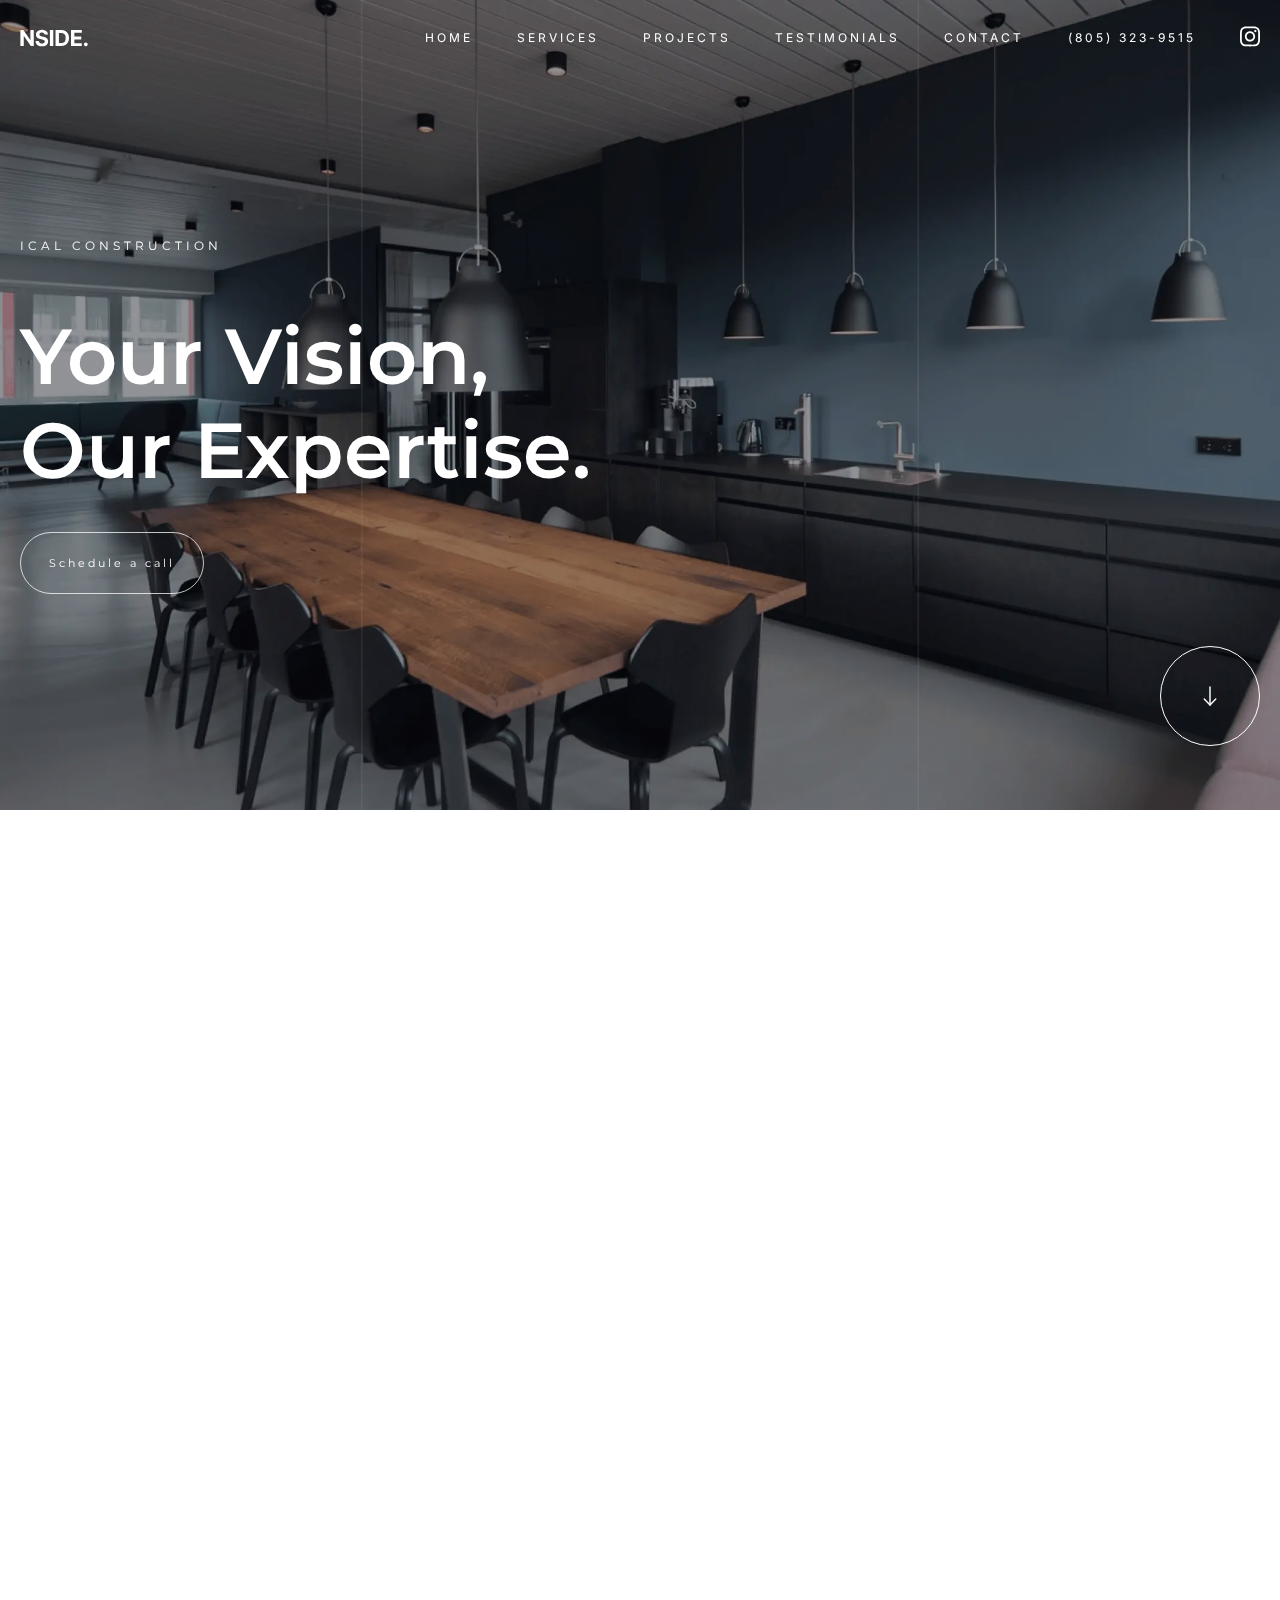
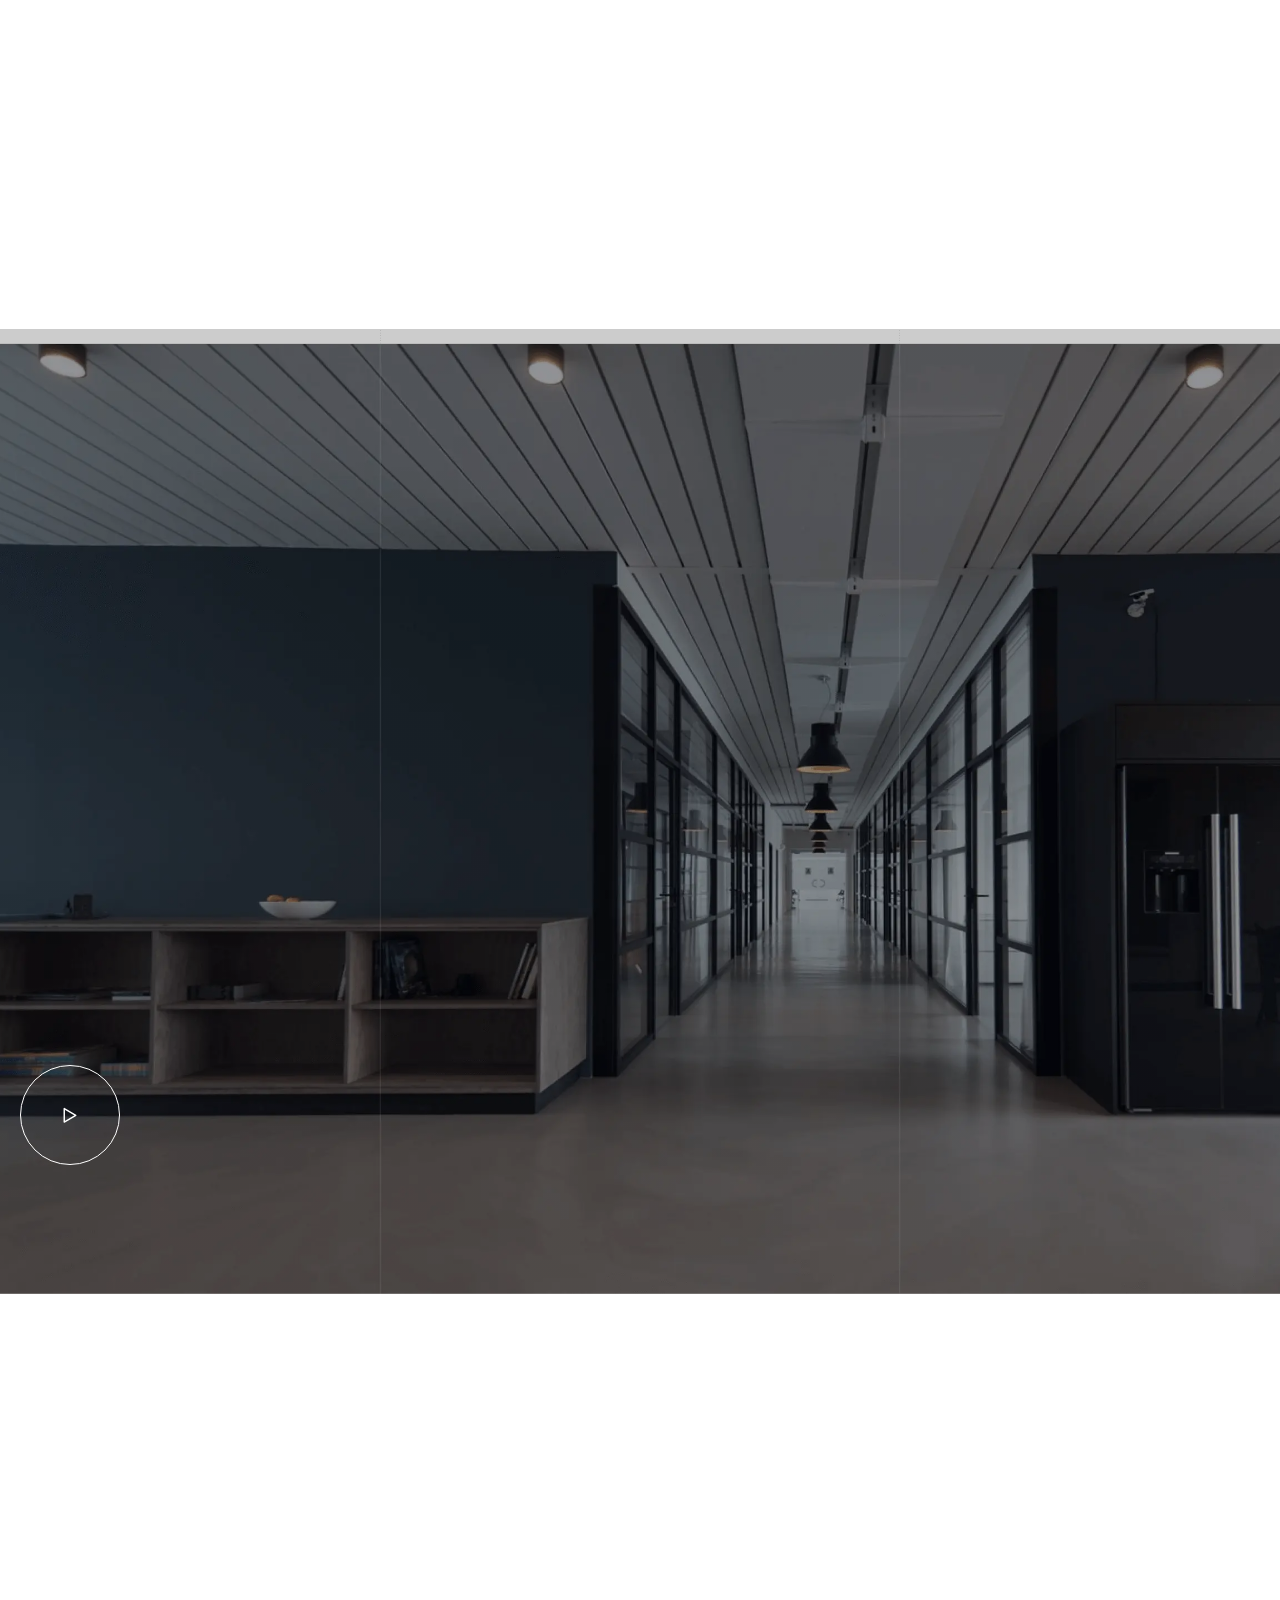
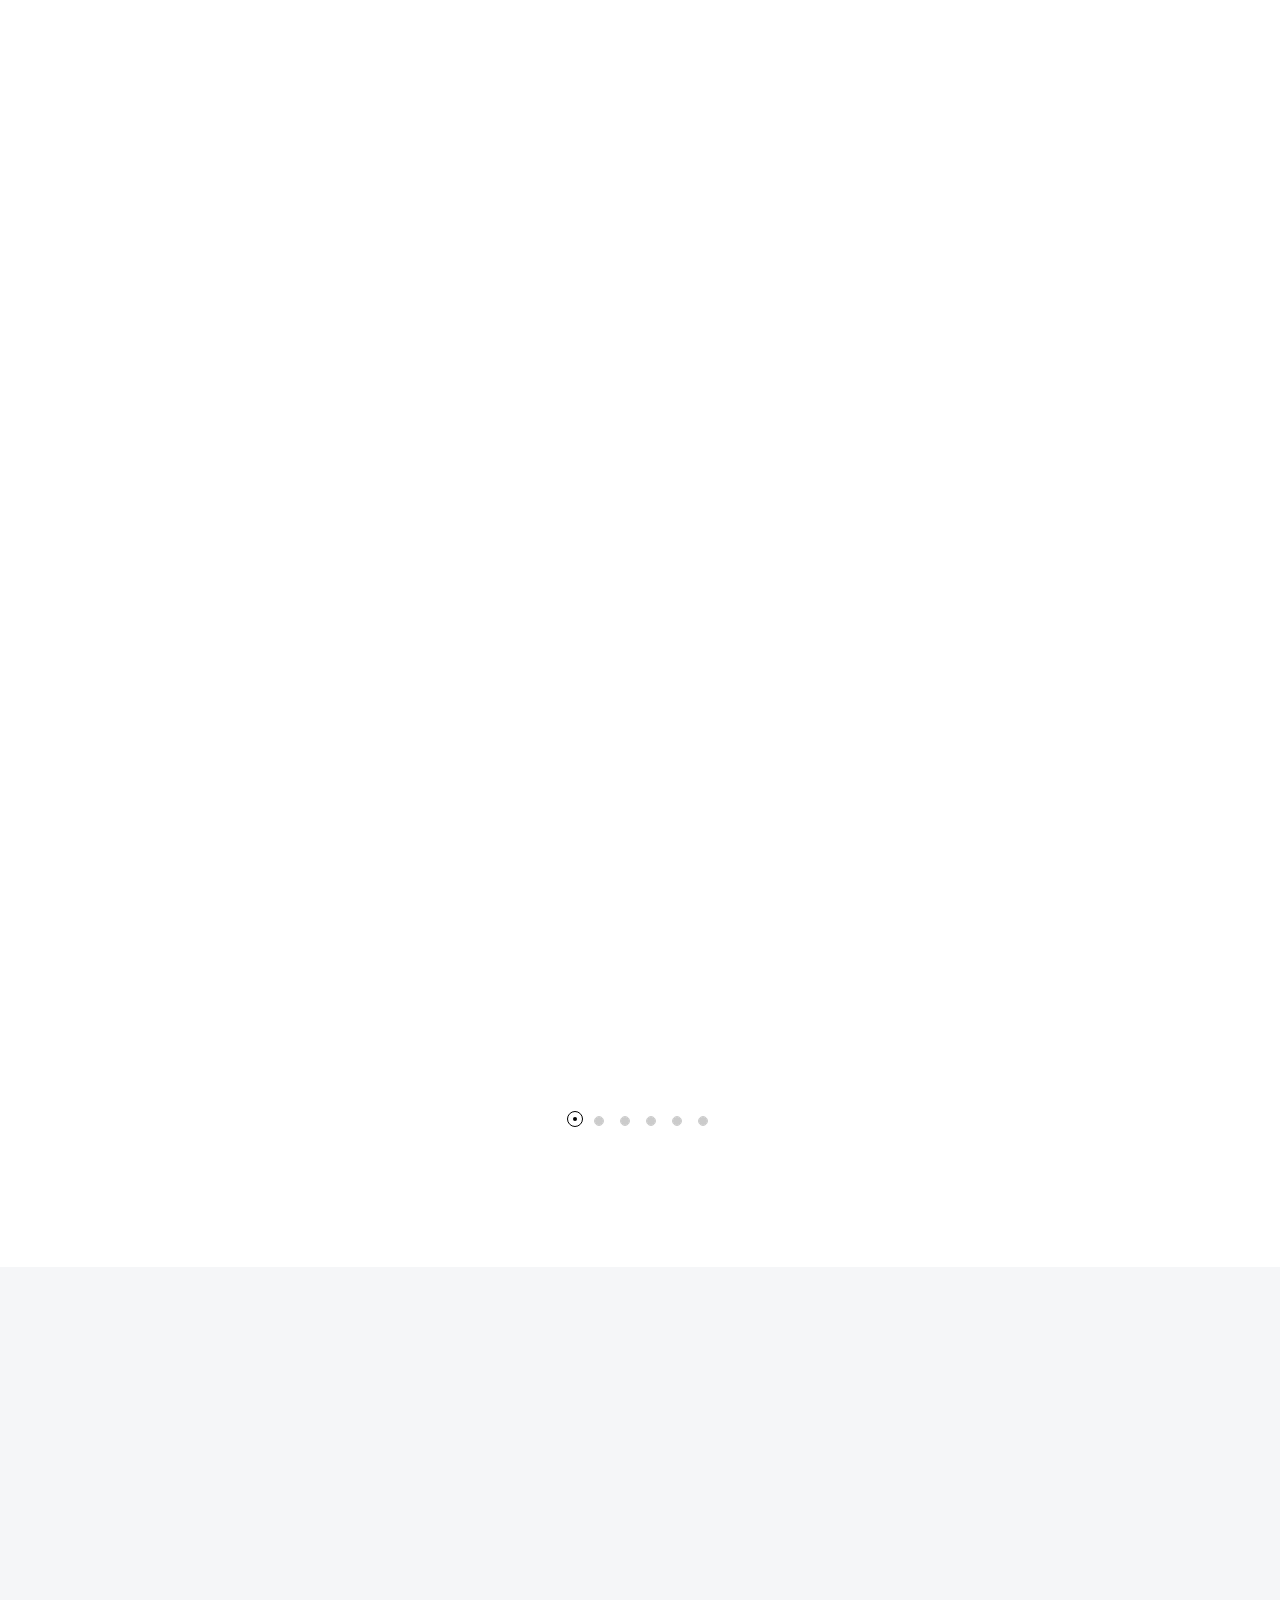
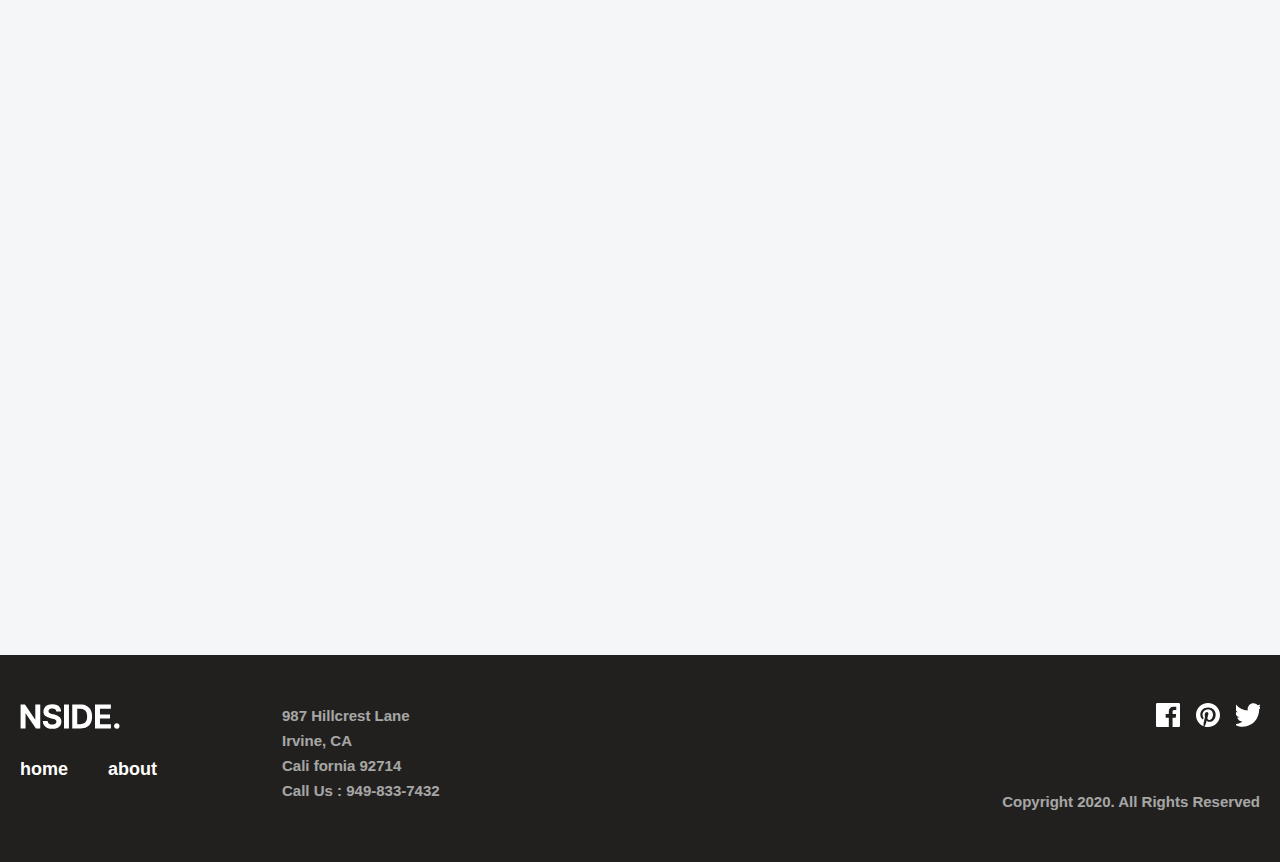
<file: index.html>
<!DOCTYPE html>
<html lang="en">

<head>
    <meta charset="UTF-8">
    <meta name="viewport" content="width=device-width, initial-scale=1.0">
    <title>Home Construction</title>
    <link rel="stylesheet" href="https://unpkg.com/swiper/swiper-bundle.min.css">
    <link rel="icon" href="./img/header/logo.svg">
    <link rel="stylesheet" href="./css/main.css">
    <link rel="stylesheet" href="https://cdn.jsdelivr.net/npm/swiper@11/swiper-bundle.min.css" />

    <!-- font awesome -->
    <link rel="stylesheet" href="https://cdnjs.cloudflare.com/ajax/libs/font-awesome/6.7.2/css/all.min.css"
        integrity="sha512-Evv84Mr4kqVGRNSgIGL/F/aIDqQb7xQ2vcrdIwxfjThSH8CSR7PBEakCr51Ck+w+/U6swU2Im1vVX0SVk9ABhg=="
        crossorigin="anonymous" referrerpolicy="no-referrer" />
    <!-- AOS -->
    <link href="https://unpkg.com/aos@2.3.1/dist/aos.css" rel="stylesheet">
</head>

<body>
    <!-- wrapper start -->
    <!-- header start -->
    <header id="header" class="header home-header active    ">
        <div class="header-container container">
            <a href="./index.html" class="header-logo">
                <img loading="lazy" decoding="async" src="./img/header/logo.svg" alt="header logo">
            </a>
            <ul class="nav-list">
                <li class="nav-item">
                    <a href="/" class="nav-link">
                        Home
                    </a>
                </li>
                <li class="nav-item">
                    <a href="./service.html" class="nav-link">
                        Services
                    </a>
                </li>
                <li class="nav-item">
                    <a href="./project.html" class="nav-link">
                        Projects
                    </a>
                </li>
                <li class="nav-item">
                    <a href="./testimonials.html" class="nav-link">
                        Testimonials
                    </a>
                </li>
                <li class="nav-item">
                    <a href="./contact.html" class="nav-link">
                        Contact
                    </a>
                </li>
                <li class="nav-item">
                    <a href="tel:+1-805-3239515" class="nav-link">
                        (805) 323-9515
                    </a>
                </li>
                <li class="nav-item">
                    <a target="_blank" href="https://www.instagram.com/icsconstructionmi/" class="nav-link">
                        <svg width="20" xmlns="http://www.w3.org/2000/svg"
                            viewBox="0 0 448 512"><!--!Font Awesome Free 6.7.2 by @fontawesome - https://fontawesome.com License - https://fontawesome.com/license/free Copyright 2025 Fonticons, Inc.-->
                            <path fill="#ffffff"
                                d="M224.1 141c-63.6 0-114.9 51.3-114.9 114.9s51.3 114.9 114.9 114.9S339 319.5 339 255.9 287.7 141 224.1 141zm0 189.6c-41.1 0-74.7-33.5-74.7-74.7s33.5-74.7 74.7-74.7 74.7 33.5 74.7 74.7-33.6 74.7-74.7 74.7zm146.4-194.3c0 14.9-12 26.8-26.8 26.8-14.9 0-26.8-12-26.8-26.8s12-26.8 26.8-26.8 26.8 12 26.8 26.8zm76.1 27.2c-1.7-35.9-9.9-67.7-36.2-93.9-26.2-26.2-58-34.4-93.9-36.2-37-2.1-147.9-2.1-184.9 0-35.8 1.7-67.6 9.9-93.9 36.1s-34.4 58-36.2 93.9c-2.1 37-2.1 147.9 0 184.9 1.7 35.9 9.9 67.7 36.2 93.9s58 34.4 93.9 36.2c37 2.1 147.9 2.1 184.9 0 35.9-1.7 67.7-9.9 93.9-36.2 26.2-26.2 34.4-58 36.2-93.9 2.1-37 2.1-147.8 0-184.8zM398.8 388c-7.8 19.6-22.9 34.7-42.6 42.6-29.5 11.7-99.5 9-132.1 9s-102.7 2.6-132.1-9c-19.6-7.8-34.7-22.9-42.6-42.6-11.7-29.5-9-99.5-9-132.1s-2.6-102.7 9-132.1c7.8-19.6 22.9-34.7 42.6-42.6 29.5-11.7 99.5-9 132.1-9s102.7-2.6 132.1 9c19.6 7.8 34.7 22.9 42.6 42.6 11.7 29.5 9 99.5 9 132.1s2.7 102.7-9 132.1z" />
                        </svg>
                    </a>
                </li>
            </ul>
            <button class="hamburgerBars" aria-label="Toggle navigation menu">
                <svg xmlns="http://www.w3.org/2000/svg" width="20" fill="#fff"
                    viewBox="0 0 448 512"><!--!Font Awesome Free 6.7.2 by @fontawesome - https://fontawesome.com License - https://fontawesome.com/license/free Copyright 2025 Fonticons, Inc.-->
                    <path
                        d="M0 96C0 78.3 14.3 64 32 64l384 0c17.7 0 32 14.3 32 32s-14.3 32-32 32L32 128C14.3 128 0 113.7 0 96zM0 256c0-17.7 14.3-32 32-32l384 0c17.7 0 32 14.3 32 32s-14.3 32-32 32L32 288c-17.7 0-32-14.3-32-32zM448 416c0 17.7-14.3 32-32 32L32 448c-17.7 0-32-14.3-32-32s14.3-32 32-32l384 0c17.7 0 32 14.3 32 32z" />
                </svg>
            </button>

        </div>

        <div class="responsive-menu">
            <div class="responsive-menu-top">
                <img loading="lazy" decoding="async" src="./img/header/logo.svg" alt="header logo">
                <button class="hamburgerClose" aria-label="Toggle navigation menu">
                    <svg width="20" fill="#fff" xmlns="http://www.w3.org/2000/svg"
                        viewBox="0 0 384 512"><!--!Font Awesome Free 6.7.2 by @fontawesome - https://fontawesome.com License - https://fontawesome.com/license/free Copyright 2025 Fonticons, Inc.-->
                        <path
                            d="M342.6 150.6c12.5-12.5 12.5-32.8 0-45.3s-32.8-12.5-45.3 0L192 210.7 86.6 105.4c-12.5-12.5-32.8-12.5-45.3 0s-12.5 32.8 0 45.3L146.7 256 41.4 361.4c-12.5 12.5-12.5 32.8 0 45.3s32.8 12.5 45.3 0L192 301.3 297.4 406.6c12.5 12.5 32.8 12.5 45.3 0s12.5-32.8 0-45.3L237.3 256 342.6 150.6z" />
                    </svg>
                </button>
            </div>
            <ul class="nav-list">
                <li class="nav-item">
                    <a href="/" class="nav-link">
                        Home
                    </a>
                </li>
                <li class="nav-item">
                    <a href="./service.html" class="nav-link">
                        Services
                    </a>
                </li>
                <li class="nav-item">
                    <a href="./project.html" class="nav-link">
                        Projects
                    </a>
                </li>
                <li class="nav-item">
                    <a href="./contact.html" class="nav-link">
                        Testimonials
                    </a>
                </li>
                <li class="nav-item">
                    <a href="./contact.html" class="nav-link">
                        Contact
                    </a>
                </li>
                <li class="nav-item">
                    <a href="tel:+1-805-3239515" class="nav-link">
                        (805) 323-9515
                    </a>
                </li>
                <li class="nav-item">
                    <a target="_blank" href="https://www.instagram.com/icsconstructionmi/" class="nav-link">
                        <svg width="20" xmlns="http://www.w3.org/2000/svg"
                            viewBox="0 0 448 512"><!--!Font Awesome Free 6.7.2 by @fontawesome - https://fontawesome.com License - https://fontawesome.com/license/free Copyright 2025 Fonticons, Inc.-->
                            <path fill="#ffffff"
                                d="M224.1 141c-63.6 0-114.9 51.3-114.9 114.9s51.3 114.9 114.9 114.9S339 319.5 339 255.9 287.7 141 224.1 141zm0 189.6c-41.1 0-74.7-33.5-74.7-74.7s33.5-74.7 74.7-74.7 74.7 33.5 74.7 74.7-33.6 74.7-74.7 74.7zm146.4-194.3c0 14.9-12 26.8-26.8 26.8-14.9 0-26.8-12-26.8-26.8s12-26.8 26.8-26.8 26.8 12 26.8 26.8zm76.1 27.2c-1.7-35.9-9.9-67.7-36.2-93.9-26.2-26.2-58-34.4-93.9-36.2-37-2.1-147.9-2.1-184.9 0-35.8 1.7-67.6 9.9-93.9 36.1s-34.4 58-36.2 93.9c-2.1 37-2.1 147.9 0 184.9 1.7 35.9 9.9 67.7 36.2 93.9s58 34.4 93.9 36.2c37 2.1 147.9 2.1 184.9 0 35.9-1.7 67.7-9.9 93.9-36.2 26.2-26.2 34.4-58 36.2-93.9 2.1-37 2.1-147.8 0-184.8zM398.8 388c-7.8 19.6-22.9 34.7-42.6 42.6-29.5 11.7-99.5 9-132.1 9s-102.7 2.6-132.1-9c-19.6-7.8-34.7-22.9-42.6-42.6-11.7-29.5-9-99.5-9-132.1s-2.6-102.7 9-132.1c7.8-19.6 22.9-34.7 42.6-42.6 29.5-11.7 99.5-9 132.1-9s102.7-2.6 132.1 9c19.6 7.8 34.7 22.9 42.6 42.6 11.7 29.5 9 99.5 9 132.1s2.7 102.7-9 132.1z" />
                        </svg>
                    </a>
                </li>
            </ul>

        </div>
    </header>
    <!-- header end -->


    <!-- hero start -->
   <section>
        <div class="swiper mySwiperHero">
            <div class="swiper-wrapper">
            <div class="swiper-slide">
                <section class="hero" style="background-image: linear-gradient(rgba(0, 0, 0, 0.2), rgba(0, 0, 0, 0.2)), url(../img/wrapper/banner.webp);">
                    <div class="hero-container container">
                        <p data-aos="fade-up" data-aos-delay="100" class="hero-text">Ical Construction</p>
                        <h1 data-aos="fade-up" data-aos-delay="200" class="hero-title">
                            Your Vision, <br> Our Expertise.
                        </h1>
                        <a data-aos="fade-up" data-aos-delay="300" href="" class="hero-link">
                            Schedule a call
                        </a>
                        <a href="#section2" class="hero-btn">
                            <img loading="lazy" decoding="async" src="./img/hero/dawn.svg" alt="hero btn icon" >
                        </a>
                    </div>
                </section>
            
            </div>
            <div class="swiper-slide">
                <section class="hero" style="background-image: linear-gradient(rgba(0, 0, 0, 0.2), rgba(0, 0, 0, 0.2)), url(../img/wrapper/banner-2.webp);">
                    <div class="hero-container container">
                        <p data-aos="fade-up" data-aos-delay="100" class="hero-text">Ical Construction</p>
                        <h1 data-aos="fade-up" data-aos-delay="200" class="hero-title">
                            Designing Your <br> Future.
                        </h1>
                        <a data-aos="fade-up" data-aos-delay="300" href="" class="hero-link">
                            Schedule a call
                        </a>
                        <a href="#section2" class="hero-btn">
                            <img loading="lazy" decoding="async" src="./img/hero/dawn.svg" alt="hero btn icon" >
                        </a>
                    </div>
                </section>
            </div>
            <div class="swiper-slide">
                <section class="hero" style="background-image: linear-gradient(rgba(0, 0, 0, 0.2), rgba(0, 0, 0, 0.2)), url(../img/wrapper/banner-3.webp);">
                    <div class="hero-container container">
                        <p data-aos="fade-up" data-aos-delay="100" class="hero-text">Ical Construction</p>
                        <h1 data-aos="fade-up" data-aos-delay="200" class="hero-title">
                            Building with <br> Precision.
                        </h1>
                        <a data-aos="fade-up" data-aos-delay="300" href="" class="hero-link">
                            Schedule a call
                        </a>
                        <a href="#section2" class="hero-btn">
                            <img loading="lazy" decoding="async" src="./img/hero/dawn.svg" alt="hero btn icon" >
                        </a>
                    </div>
                </section>
            </div>
          
            </div>
        </div>
   </section>
    <!-- hero end -->


    <!-- product start -->
    <section class="product" id="section2">
        <div class="product-container container">
            <img loading="lazy" decoding="async" data-aos="fade-up" src="./img/product/quality.webp" alt="product banner" class="product-banner"
                >
            <div class="product-info">
                <h2 data-aos="fade-up" data-aos-delay="100" class="product-title">Our Commitment to Quality</h2>
                <p data-aos="fade-up" data-aos-delay="200" class="product-text">
                    At ICal Construction, we prioritize excellence in every part of our work, from consultation to installation. High-quality craftsmanship, premium materials, and attention to detail set the foundation for every renovation. Our skilled professionals ensure each design is executed flawlessly, delivering durable and stunning results tailored to each client. Whether it’s a kitchen remodel, bathroom upgrade, or custom cabinet installation, we uphold the highest standards.    
                </p>
                <p data-aos="fade-up" data-aos-delay="300" class="product-text">
                    Beyond aesthetics, we focus on functionality and longevity, using top-tier materials like granite, quartz, marble, and sintered stone. We partner with the best brands to guarantee our customers receive durable, elegant, and low-maintenance solutions. With over two decades of experience, our expertise ensures every project is completed with precision and care, giving clients peace of mind and a space they can enjoy for years.
                </p>
            </div>
        </div>
    </section>
    <!-- product end -->




    <!-- about start -->
    <section class="about" id="about">
        <div class="about-container">
            <p data-aos="fade-up" data-aos-delay="100" class="about-text">About Ical Construction</p>
            <h2 data-aos="fade-up" data-aos-delay="200" class="about-title">
                Ical Construction provides premium renovations, custom cabinets, and expert countertop installation with top materials.
            </h2>
            <span data-aos="fade-up" data-aos-delay="300" class="about-link">YORKIN UMIRDINOV, CEO</span>
            <button  class="about-btn">
                <img loading="lazy" decoding="async" src="./img/about/logo.svg" alt="hero btn icon" >
            </button>
        </div>
        <div class="about-video">
           <div class="about-video-info"> 
            <button class="about-video-close">
                <svg width="28" fill="#fff" xmlns="http://www.w3.org/2000/svg"
                viewBox="0 0 384 512"><!--!Font Awesome Free 6.7.2 by @fontawesome - https://fontawesome.com License - https://fontawesome.com/license/free Copyright 2025 Fonticons, Inc.-->
                <path
                    d="M342.6 150.6c12.5-12.5 12.5-32.8 0-45.3s-32.8-12.5-45.3 0L192 210.7 86.6 105.4c-12.5-12.5-32.8-12.5-45.3 0s-12.5 32.8 0 45.3L146.7 256 41.4 361.4c-12.5 12.5-12.5 32.8 0 45.3s32.8 12.5 45.3 0L192 301.3 297.4 406.6c12.5 12.5 32.8 12.5 45.3 0s12.5-32.8 0-45.3L237.3 256 342.6 150.6z" />
            </svg>
            </button>
            <video src="video/about.mp4" controls></video>
           </div>
        </div>
    </section>
    <!-- about end -->

    <!-- product start -->
    <section class="product" id="product">
        <div class="product-container container">
            <div class="product-info">
                <h2 data-aos="fade-up" data-aos-delay="100" class="product-title">Our Services</h2>
                <p data-aos="fade-up" data-aos-delay="200" class="product-text">
                    ICal Construction offers a wide range of renovation services for residential and commercial clients. We specialize in kitchen and bathroom remodeling, custom cabinetry, countertop fabrication, and flooring. Whether you’re upgrading your home or business, we provide tailored solutions that match your vision and budget.
                </p>
                <p data-aos="fade-up" data-aos-delay="300" class="product-text">
                    Our Thousand Oaks, CA, showroom displays over 250 unique slabs and offers expert guidance to help you choose the perfect materials. As a licensed, insured, and bonded company, we back our work with a one-year labor warranty, ensuring a smooth and stress-free renovation experience from start to finish.
                </p>
            </div>
            <img loading="lazy" decoding="async" data-aos="fade-up" src="./img/product/service.webp" alt="product banner" class="product-banner">
        </div>
    </section>
    <!-- product end -->



    <!-- california start -->
    <section class="california">
        <div class="container">
            <div class="swiper mySwiper">
                <div class="swiper-wrapper">
                    <div class="swiper-slide">
                        <div class="california-card">
                            <img loading="lazy" decoding="async" class="california-card-img" src="./img/california/img-3751-1316x740.webp" alt="Kitchen Remodeling"
                                >
                            <h2 data-aos="fade-zoom-in" data-aos-easing="ease-in-back" data-aos-delay="100"
                                data-aos-offset="0" class="california-card-title">Taj Mahal</h2>
                            <h3 data-aos="fade-zoom-in" data-aos-easing="ease-in-back" data-aos-delay="100"
                                data-aos-offset="0" class="california-card-heading">Kitchen Remodeling</h3>
                        </div>
                    </div>
                    <div class="swiper-slide">
                        <div class="california-card">
                            <img loading="lazy" decoding="async" class="california-card-img" src="./img/california/porcelain-1000x1357.webp" alt="Bathroom Remodeling"
                                >
                            <h2 data-aos="fade-zoom-in" data-aos-easing="ease-in-back" data-aos-delay="100"
                                data-aos-offset="0" class="california-card-title">Porcelain</h2>
                            <h3 data-aos="fade-zoom-in" data-aos-easing="ease-in-back" data-aos-delay="100"
                                data-aos-offset="0" class="california-card-heading">Bathroom Remodeling</h3>
                        </div>
                    </div>
                    <div class="swiper-slide">
                        <div class="california-card">
                            <img loading="lazy" decoding="async" class="california-card-img" src="./img/california/img-3789-1000x1333.webp" alt="Disney Employee Loft"
                                >
                            <h2 data-aos="fade-zoom-in" data-aos-easing="ease-in-back" data-aos-delay="100"
                                data-aos-offset="0" class="california-card-title">San Francisco, California</h2>
                            <h3 data-aos="fade-zoom-in" data-aos-easing="ease-in-back" data-aos-delay="100"
                                data-aos-offset="0" class="california-card-heading">Disney Employee Loft</h3>
                        </div>
                    </div>
                    <div class="swiper-slide">
                        <div class="california-card">
                            <img loading="lazy" decoding="async" class="california-card-img" src="./img/california/img-3751-1316x740.webp" alt="Kitchen Remodeling"
                                >
                            <h2 data-aos="fade-zoom-in" data-aos-easing="ease-in-back" data-aos-delay="100"
                                data-aos-offset="0" class="california-card-title">Taj Mahal</h2>
                            <h3 data-aos="fade-zoom-in" data-aos-easing="ease-in-back" data-aos-delay="100"
                                data-aos-offset="0" class="california-card-heading">Kitchen Remodeling</h3>
                        </div>
                    </div>
                    <div class="swiper-slide">
                        <div class="california-card">
                            <img loading="lazy" decoding="async" class="california-card-img" src="./img/california/porcelain-1000x1357.webp" alt="Bathroom Remodeling"
                                >
                            <h2 data-aos="fade-zoom-in" data-aos-easing="ease-in-back" data-aos-delay="100"
                                data-aos-offset="0" class="california-card-title">Porcelain</h2>
                            <h3 data-aos="fade-zoom-in" data-aos-easing="ease-in-back" data-aos-delay="100"
                                data-aos-offset="0" class="california-card-heading">Bathroom Remodeling</h3>
                        </div>
                    </div>
                    <div class="swiper-slide">
                        <div class="california-card">
                            <img loading="lazy" decoding="async" class="california-card-img" src="./img/california/img-3789-1000x1333.webp" alt="Disney Employee Loft"
                                >
                            <h2 data-aos="fade-zoom-in" data-aos-easing="ease-in-back" data-aos-delay="100"
                                data-aos-offset="0" class="california-card-title">San Francisco, California</h2>
                            <h3 data-aos="fade-zoom-in" data-aos-easing="ease-in-back" data-aos-delay="100"
                                data-aos-offset="0" class="california-card-heading">Disney Employee Loft</h3>
                        </div>
                    </div>
                    <!-- Additional slides omitted for brevity -->
                </div>
                <div class="swiper-pagination-california"></div>
            </div>
        </div>
    </section>
    <!-- california end -->

    <!-- benefits start -->
    <section class="benefits">
        <div class="benefits-container">
            <h2 data-aos="fade-up" data-aos-delay="100" class="benefits-title aos-init aos-animate">Why choose us?</h2>
            <div class="benefits-items">
                <div class="benefits-item aos-init aos-animate" data-aos="fade-up" data-aos-delay="100">
                    <img loading="lazy" decoding="async" src="img/icons/eye.svg" alt="eye icon" >
                    <h3 class="title">Customer Satisfaction</h3>
                    <p>
                        We are committed to delivering exceptional renovations using high-end materials such as granite, quartz, marble, and sintered stone. Our expert craftsmanship ensures durability, elegance, and precision in every project, whether it's a kitchen remodel, bathroom renovation, or custom cabinetry.
                    </p>
                </div>
                <div class="benefits-item aos-init aos-animate" data-aos="fade-up" data-aos-delay="200">
                    <img loading="lazy" decoding="async" src="img/icons/bar-chart-line.svg" alt="bar chart icon" >
                    <h3 class="title">Experienced Team</h3>
                    <p>
                        With over 20 years of experience in residential and commercial remodeling, our highly skilled professionals are licensed, insured, and bonded. We specialize in fabricating and installing countertops, cabinets, shower walls, fireplaces, and flooring, ensuring top-quality results tailored to your unique needs.
                    </p>
                </div>
                <div class="benefits-item aos-init aos-animate" data-aos="fade-up" data-aos-delay="300">
                    <img loading="lazy" decoding="async" src="img/icons/gem.svg" alt="diamond icon" >
                    <h3 class="title">Premium Quality</h3>
                    <p>
                        Our priority is to provide a seamless renovation experience with personalized service, competitive pricing, and industry-leading materials. We stand behind our work with a one-year labor warranty and collaborate with top brands to guarantee the best products for your home or business.
                    </p>
                </div>
            </div>
        </div>
    </section>
    <!-- benefits end -->

    <!-- footer start -->
        <footer class="footer">
            <div class="footer-container container">
                <div class="footer-left">
                    <img class="footer-logo" src="./img/header/logo.svg" alt="">
                    <div class="footer-list">
                        <a class="footer-link" href="#">home</a>
                        <a class="footer-link" href="#">about</a>
                    </div>
                </div>
                <div class="footer-map">
                    <a class="footer-map-link" href="">987  Hillcrest Lane <br>  Irvine, CA <br> Cali fornia 92714</a>
                    <a class="footer-call" href="#">Call Us : 949-833-7432</a>
                </div>
                <div class="footer-right">
                    <ul class="footer-social">
                        <li class="footer-social"><a class="footer-social-link" href="#"><img src="./img/footer/icon-facebook.svg" alt="facebook"></a></li>
                        <li class="footer-social"><a class="footer-social-link" href="#"><img src="./img/footer/icon-pinterest.svg" alt="pinterest"></a></li>
                        <li class="footer-social"><a class="footer-social-link" href="#"><img src="./img/footer/icon-twitter.svg" alt="twitter"></a></li>
                    </ul>
                    <p class="footer-right-text">Copyright 2020. All Rights Reserved</p>
                </div>
            </div>
        </footer>
    <!-- footer end -->


    <script src="https://cdn.jsdelivr.net/npm/swiper@11/swiper-bundle.min.js"></script>

    <!-- Initialize Swiper -->
    <script>
        var swiper = new Swiper(".mySwiperHero", {});
    </script>

    <script src="https://unpkg.com/aos@2.3.1/dist/aos.js" defer></script>
    <script src="https://unpkg.com/swiper/swiper-bundle.min.js" defer></script>
    <script>
        document.addEventListener('DOMContentLoaded', (event) => {
            AOS.init();
        });
    </script>
    <script src="./js/app.js" defer></script>

</body>

</html>
</file>
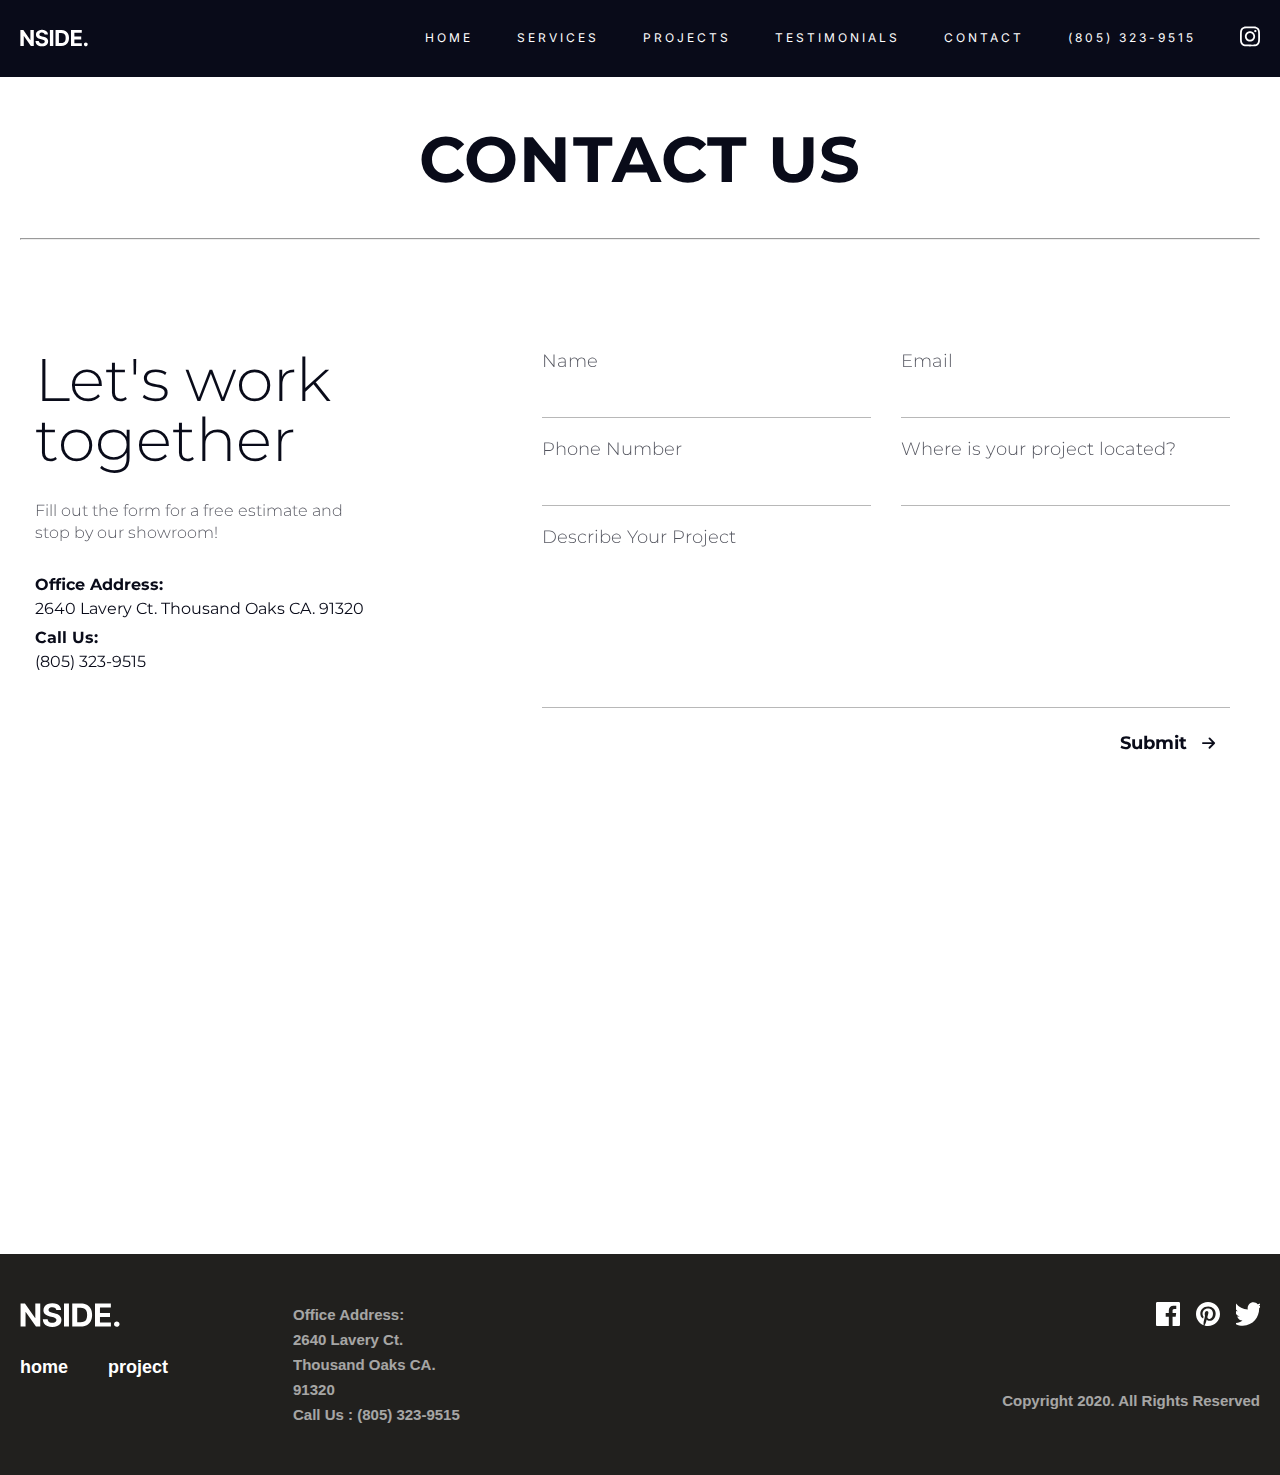
<file: contact.html>
<!DOCTYPE html>
<html lang="en">

<head>
    <meta charset="UTF-8">
    <meta name="viewport" content="width=device-width, initial-scale=1.0">
    <title>Contact</title>
    <link rel="stylesheet" href="https://unpkg.com/swiper/swiper-bundle.min.css">
    <link rel="icon" href="./img/header/logo.svg">
    <link rel="stylesheet" href="./css/main.css">
    <link rel="stylesheet" href="./css/contact.css">

    <!-- font awesome -->
    <link rel="stylesheet" href="https://cdnjs.cloudflare.com/ajax/libs/font-awesome/6.7.2/css/all.min.css"
        integrity="sha512-Evv84Mr4kqVGRNSgIGL/F/aIDqQb7xQ2vcrdIwxfjThSH8CSR7PBEakCr51Ck+w+/U6swU2Im1vVX0SVk9ABhg=="
        crossorigin="anonymous" referrerpolicy="no-referrer" />
    <!-- AOS -->
    <link href="https://unpkg.com/aos@2.3.1/dist/aos.css" rel="stylesheet">
    <script src="./js/app.js" defer></script>
</head>

<body>
    <!-- header start -->
    <header class="header">
        <div class="header-container container">
            <a href="./index.html" class="header-logo">
                <img loading="lazy" decoding="async" src="./img/header/logo.svg" alt="header logo">
            </a>
            <ul class="nav-list">
                <li class="nav-item">
                    <a href="/" class="nav-link">
                        Home
                    </a>
                </li>
                <li class="nav-item">
                    <a href="./service.html" class="nav-link">
                        Services
                    </a>
                </li>
                <li class="nav-item">
                    <a href="./project.html" class="nav-link">
                        Projects
                    </a>
                </li>
                <li class="nav-item">
                    <a href="./testimonials.html" class="nav-link">
                        Testimonials
                    </a>
                </li>
                <li class="nav-item">
                    <a href="./contact.html" class="nav-link">
                        Contact
                    </a>
                </li>
                <li class="nav-item">
                    <a href="tel:+1-805-3239515" class="nav-link">
                        (805) 323-9515
                    </a>
                </li>
                <li class="nav-item">
                    <a target="_blank" href="https://www.instagram.com/icsconstructionmi/" class="nav-link">
                        <svg width="20" xmlns="http://www.w3.org/2000/svg"
                            viewBox="0 0 448 512"><!--!Font Awesome Free 6.7.2 by @fontawesome - https://fontawesome.com License - https://fontawesome.com/license/free Copyright 2025 Fonticons, Inc.-->
                            <path fill="#ffffff"
                                d="M224.1 141c-63.6 0-114.9 51.3-114.9 114.9s51.3 114.9 114.9 114.9S339 319.5 339 255.9 287.7 141 224.1 141zm0 189.6c-41.1 0-74.7-33.5-74.7-74.7s33.5-74.7 74.7-74.7 74.7 33.5 74.7 74.7-33.6 74.7-74.7 74.7zm146.4-194.3c0 14.9-12 26.8-26.8 26.8-14.9 0-26.8-12-26.8-26.8s12-26.8 26.8-26.8 26.8 12 26.8 26.8zm76.1 27.2c-1.7-35.9-9.9-67.7-36.2-93.9-26.2-26.2-58-34.4-93.9-36.2-37-2.1-147.9-2.1-184.9 0-35.8 1.7-67.6 9.9-93.9 36.1s-34.4 58-36.2 93.9c-2.1 37-2.1 147.9 0 184.9 1.7 35.9 9.9 67.7 36.2 93.9s58 34.4 93.9 36.2c37 2.1 147.9 2.1 184.9 0 35.9-1.7 67.7-9.9 93.9-36.2 26.2-26.2 34.4-58 36.2-93.9 2.1-37 2.1-147.8 0-184.8zM398.8 388c-7.8 19.6-22.9 34.7-42.6 42.6-29.5 11.7-99.5 9-132.1 9s-102.7 2.6-132.1-9c-19.6-7.8-34.7-22.9-42.6-42.6-11.7-29.5-9-99.5-9-132.1s-2.6-102.7 9-132.1c7.8-19.6 22.9-34.7 42.6-42.6 29.5-11.7 99.5-9 132.1-9s102.7-2.6 132.1 9c19.6 7.8 34.7 22.9 42.6 42.6 11.7 29.5 9 99.5 9 132.1s2.7 102.7-9 132.1z" />
                        </svg>
                    </a>
                </li>
            </ul>
            <button class="hamburgerBars" aria-label="Toggle navigation menu">
                <svg xmlns="http://www.w3.org/2000/svg" width="20" fill="#fff"
                    viewBox="0 0 448 512"><!--!Font Awesome Free 6.7.2 by @fontawesome - https://fontawesome.com License - https://fontawesome.com/license/free Copyright 2025 Fonticons, Inc.-->
                    <path
                        d="M0 96C0 78.3 14.3 64 32 64l384 0c17.7 0 32 14.3 32 32s-14.3 32-32 32L32 128C14.3 128 0 113.7 0 96zM0 256c0-17.7 14.3-32 32-32l384 0c17.7 0 32 14.3 32 32s-14.3 32-32 32L32 288c-17.7 0-32-14.3-32-32zM448 416c0 17.7-14.3 32-32 32L32 448c-17.7 0-32-14.3-32-32s14.3-32 32-32l384 0c17.7 0 32 14.3 32 32z" />
                </svg>
            </button>

        </div>

        <div class="responsive-menu">
            <div class="responsive-menu-top">
                <img loading="lazy" decoding="async" src="./img/header/logo.svg" alt="header logo">
                <button class="hamburgerClose" aria-label="Toggle navigation menu">
                    <svg width="20" fill="#fff" xmlns="http://www.w3.org/2000/svg"
                        viewBox="0 0 384 512"><!--!Font Awesome Free 6.7.2 by @fontawesome - https://fontawesome.com License - https://fontawesome.com/license/free Copyright 2025 Fonticons, Inc.-->
                        <path
                            d="M342.6 150.6c12.5-12.5 12.5-32.8 0-45.3s-32.8-12.5-45.3 0L192 210.7 86.6 105.4c-12.5-12.5-32.8-12.5-45.3 0s-12.5 32.8 0 45.3L146.7 256 41.4 361.4c-12.5 12.5-12.5 32.8 0 45.3s32.8 12.5 45.3 0L192 301.3 297.4 406.6c12.5 12.5 32.8 12.5 45.3 0s12.5-32.8 0-45.3L237.3 256 342.6 150.6z" />
                    </svg>
                </button>
            </div>
            <ul class="nav-list">
                <li class="nav-item">
                    <a href="/" class="nav-link">
                        Home
                    </a>
                </li>
                <li class="nav-item">
                    <a href="./service.html" class="nav-link">
                        Services
                    </a>
                </li>
                <li class="nav-item">
                    <a href="./project.html" class="nav-link">
                        Projects
                    </a>
                </li>
                <li class="nav-item">
                    <a href="./contact.html" class="nav-link">
                        Testimonials
                    </a>
                </li>
                <li class="nav-item">
                    <a href="./contact.html" class="nav-link">
                        Contact
                    </a>
                </li>
                <li class="nav-item">
                    <a href="tel:+1-805-3239515" class="nav-link">
                        (805) 323-9515
                    </a>
                </li>
                <li class="nav-item">
                    <a target="_blank" href="https://www.instagram.com/icsconstructionmi/" class="nav-link">
                        <svg width="20" xmlns="http://www.w3.org/2000/svg"
                            viewBox="0 0 448 512"><!--!Font Awesome Free 6.7.2 by @fontawesome - https://fontawesome.com License - https://fontawesome.com/license/free Copyright 2025 Fonticons, Inc.-->
                            <path fill="#ffffff"
                                d="M224.1 141c-63.6 0-114.9 51.3-114.9 114.9s51.3 114.9 114.9 114.9S339 319.5 339 255.9 287.7 141 224.1 141zm0 189.6c-41.1 0-74.7-33.5-74.7-74.7s33.5-74.7 74.7-74.7 74.7 33.5 74.7 74.7-33.6 74.7-74.7 74.7zm146.4-194.3c0 14.9-12 26.8-26.8 26.8-14.9 0-26.8-12-26.8-26.8s12-26.8 26.8-26.8 26.8 12 26.8 26.8zm76.1 27.2c-1.7-35.9-9.9-67.7-36.2-93.9-26.2-26.2-58-34.4-93.9-36.2-37-2.1-147.9-2.1-184.9 0-35.8 1.7-67.6 9.9-93.9 36.1s-34.4 58-36.2 93.9c-2.1 37-2.1 147.9 0 184.9 1.7 35.9 9.9 67.7 36.2 93.9s58 34.4 93.9 36.2c37 2.1 147.9 2.1 184.9 0 35.9-1.7 67.7-9.9 93.9-36.2 26.2-26.2 34.4-58 36.2-93.9 2.1-37 2.1-147.8 0-184.8zM398.8 388c-7.8 19.6-22.9 34.7-42.6 42.6-29.5 11.7-99.5 9-132.1 9s-102.7 2.6-132.1-9c-19.6-7.8-34.7-22.9-42.6-42.6-11.7-29.5-9-99.5-9-132.1s-2.6-102.7 9-132.1c7.8-19.6 22.9-34.7 42.6-42.6 29.5-11.7 99.5-9 132.1-9s102.7-2.6 132.1 9c19.6 7.8 34.7 22.9 42.6 42.6 11.7 29.5 9 99.5 9 132.1s2.7 102.7-9 132.1z" />
                        </svg>
                    </a>
                </li>
            </ul>

        </div>
    </header>
    <!-- header end -->


    <!-- hero start -->
    <section class="hero-page">
        <div class="hero-page-container container">
            <h2 class="hero-page-title">Contact US</h2>
            <hr>
        </div>
    </section>
    <!-- hero end -->

    <!-- request section start -->
    <section class="request">
        <div class="container">
            <div class="row">
                <div class="col text aos-init aos-animate" data-aos="fade-up" data-aos-delay="250">
                    <h2>Let's work together</h2>
                    <p>Fill out the form for a free estimate and stop by our showroom!</p>
                    <ul class="request-list">
                        <li><b>Office Address:</b> <a target="_blank" href="https://g.co/kgs/pQ9xA9o">2640 Lavery Ct.
                            Thousand Oaks CA. 91320</a></li>
                        <li><b>Call Us:</b> <a href="#">(805) 323-9515</a></li>
                    </ul>
                </div>
                <div class="col form aos-init aos-animate" data-aos="fade-up" data-aos-delay="350">
                    <form id="contact-form">
                        <div class="form-group half">
                            <label for="field_name">Name</label>
                            <input type="text" class="field" name="name" id="field_name" required="required">
                        </div>
                        <div class="form-group half">
                            <label for="field_email">Email</label>
                            <input type="email" class="field" name="email" id="field_email" required="required">
                        </div>
                        <div class="form-group half">
                            <label for="field_phone">Phone Number</label>
                            <input type="tel" class="field" name="phone" id="field_phone" required="required">
                        </div>
                        <div class="form-group half">
                            <label for="field_location">Where is your project located?</label>
                            <input type="text" class="field" name="location" id="field_location">
                        </div>
                        <div class="form-group">
                            <label for="field_description">Describe Your Project</label>
                            <textarea name="description" class="field" id="field_description"></textarea>
                        </div>
                        <div class="button"><button type="submit" aria-label="Submit form">Submit <i
                                    class="fa-solid fa-arrow-right"></i></button></div>
                    </form>
                </div>
            </div>
        </div>
    </section>
    <!-- request section end -->

    <!-- map section start -->
    <section class="map">
        <div class="container" style="display: flex;">
            <iframe frameborder="0" style="border:0"
                src="https://www.google.com/maps/embed/v1/place?key=AIzaSyBQ55g-IgRRgXrd803PTWDTb7kd6aAitNQ&amp;q=2640 Lavery Ct. Thousand Oaks CA. 91320"
                allowfullscreen="" loading="lazy" class="lazyload"></iframe>
        </div>
    </section>
    <!-- map section end -->

    <!-- footer start -->
    <footer class="footer">
        <div class="footer-container container">
            <div class="footer-left">
                <img class="footer-logo" src="./img/header/logo.svg" alt="">
                <div class="footer-list">
                    <a class="footer-link" href="./index.html">home</a>
                    <a class="footer-link" href="./project.html">project</a>
                </div>
            </div>
            <div class="footer-map">
                <a class="footer-map-link" href="">Office Address: <br>
                    2640 Lavery Ct.
                    Thousand Oaks CA. 91320</a>
                <a class="footer-call" href="#">Call Us : (805) 323-9515</a>
            </div>
            <div class="footer-right">
                <ul class="footer-social">
                    <li class="footer-social"><a target="_blank" class="footer-social-link" href="#"><img
                                src="./img/footer/icon-facebook.svg" alt="facebook"></a></li>
                    <li class="footer-social"><a target="_blank" class="footer-social-link" href="#"><img
                                src="./img/footer/icon-pinterest.svg" alt="pinterest"></a></li>
                    <li class="footer-social"><a target="_blank" class="footer-social-link" href="#"><img
                                src="./img/footer/icon-twitter.svg" alt="twitter"></a></li>
                </ul>
                <p class="footer-right-text">Copyright 2020. All Rights Reserved</p>
            </div>
        </div>
    </footer>
    <!-- footer end -->

    <script src="https://unpkg.com/aos@2.3.1/dist/aos.js"></script>
    <script src="https://unpkg.com/swiper/swiper-bundle.min.js"></script>
    <script>
        AOS.init();
    </script>
</body>

</html>
</file>
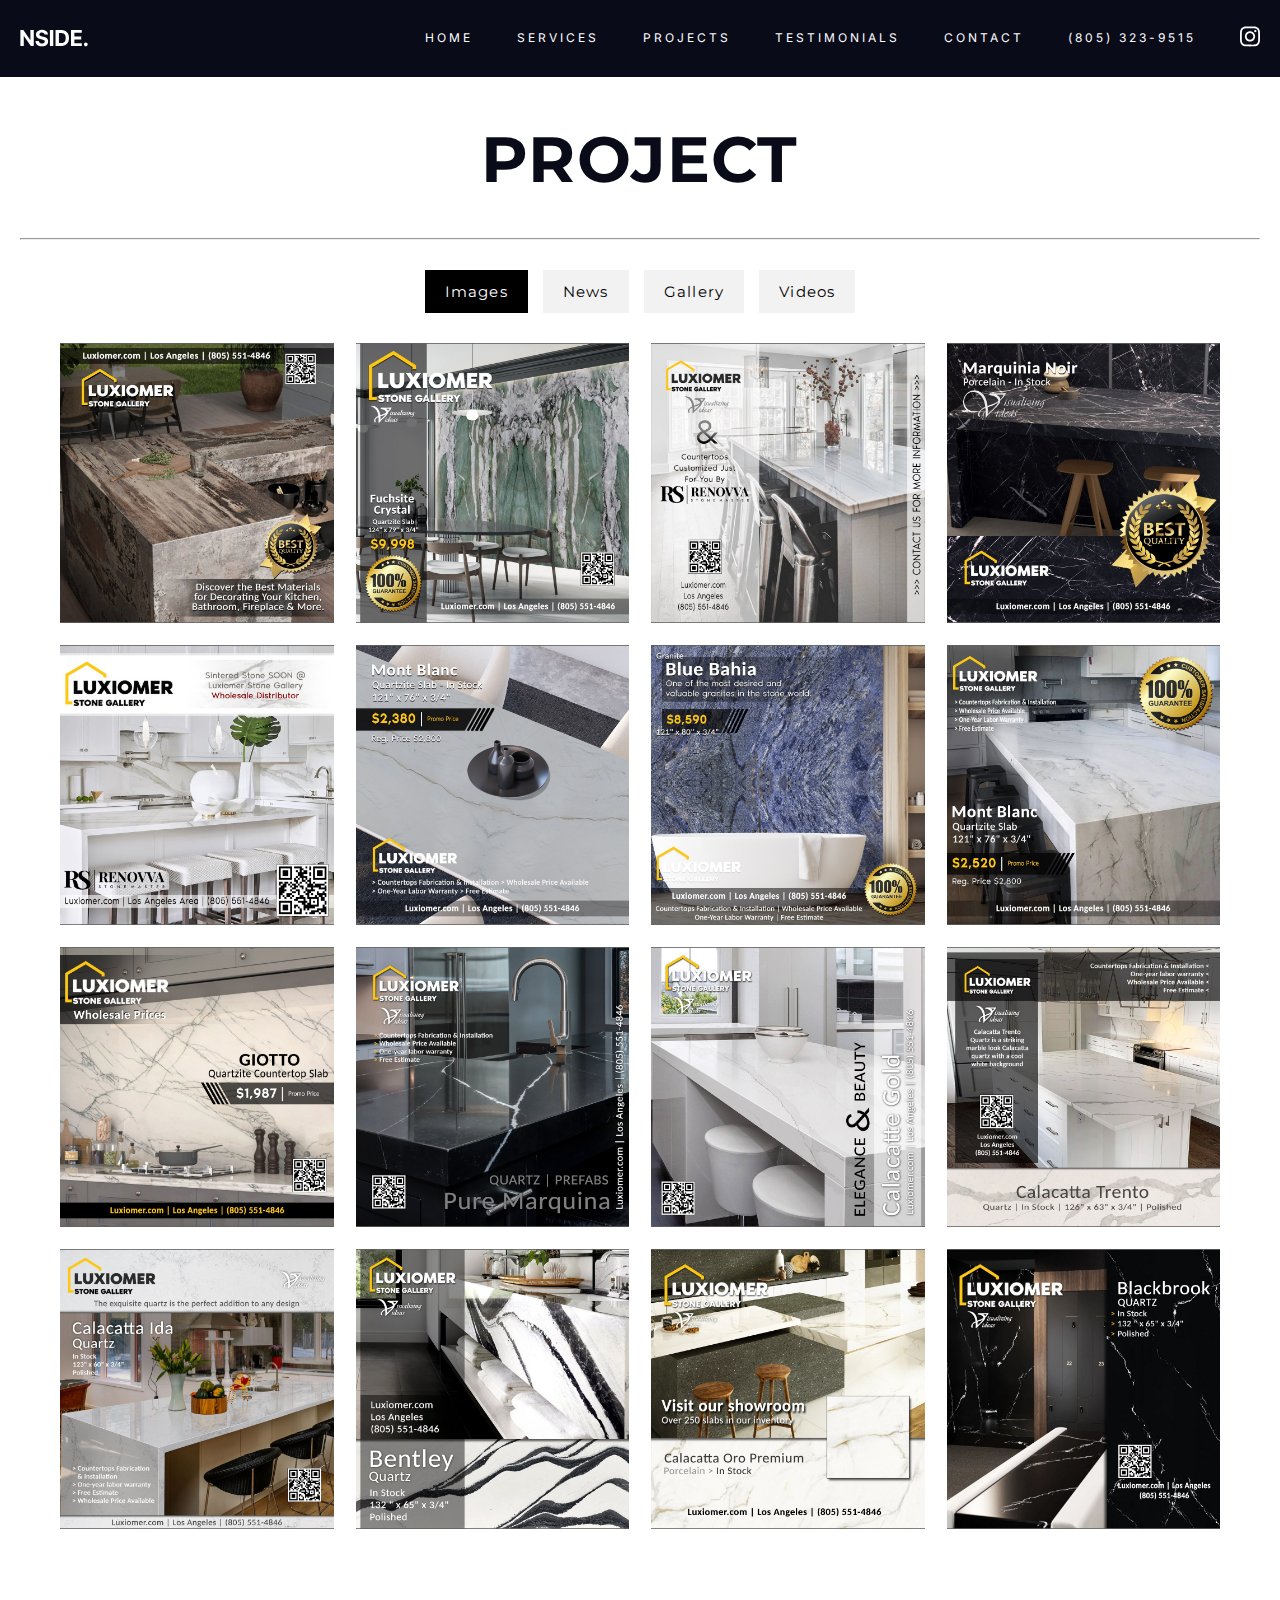
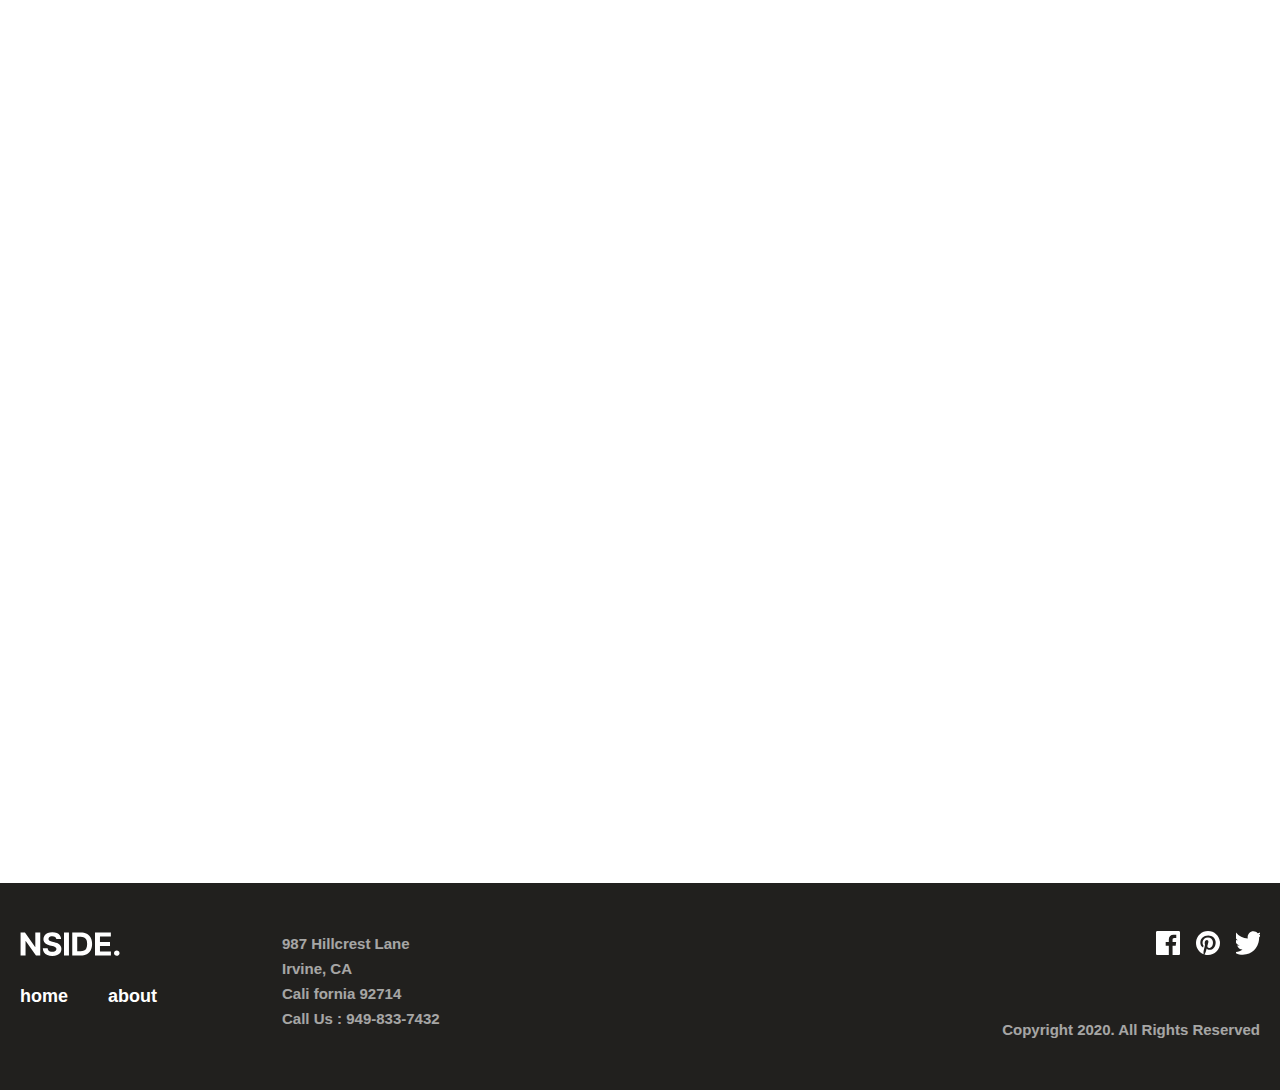
<file: project.html>
<!DOCTYPE html>
<html lang="en">

<head>
    <meta charset="UTF-8">
    <meta name="viewport" content="width=device-width, initial-scale=1.0">
    <title>Project</title>
    <link rel="stylesheet" href="https://cdn.jsdelivr.net/npm/@fancyapps/ui@5.0/dist/fancybox/fancybox.css" />
    <link rel="stylesheet" href="https://unpkg.com/swiper/swiper-bundle.min.css">
    <link rel="icon" href="./img/header/logo.svg">
    <link rel="stylesheet" href="./css/main.css">
    <link rel="stylesheet" href="./css/project.css">

    <!-- font awesome -->
    <link rel="stylesheet" href="https://cdnjs.cloudflare.com/ajax/libs/font-awesome/6.7.2/css/all.min.css"
        integrity="sha512-Evv84Mr4kqVGRNSgIGL/F/aIDqQb7xQ2vcrdIwxfjThSH8CSR7PBEakCr51Ck+w+/U6swU2Im1vVX0SVk9ABhg=="
        crossorigin="anonymous" referrerpolicy="no-referrer" />
    <!-- AOS -->
    <link href="https://unpkg.com/aos@2.3.1/dist/aos.css" rel="stylesheet">
    <link rel="stylesheet" href="https://cdn.jsdelivr.net/npm/@fancyapps/ui/dist/fancybox.css" />
    <script src="./js/app.js" defer></script>
    <script src="./js/project.js" defer></script>
</head>

<body>

    <!-- header start -->
    <header class="header">
        <div class="header-container container">
            <a href="./index.html" class="header-logo">
                <img loading="lazy" decoding="async" src="./img/header/logo.svg" alt="header logo">
            </a>
            <ul class="nav-list">
                <li class="nav-item">
                    <a href="/" class="nav-link">
                        Home
                    </a>
                </li>
                <li class="nav-item">
                    <a href="./service.html" class="nav-link">
                        Services
                    </a>
                </li>
                <li class="nav-item">
                    <a href="./project.html" class="nav-link">
                        Projects
                    </a>
                </li>
                <li class="nav-item">
                    <a href="./testimonials.html" class="nav-link">
                        Testimonials
                    </a>
                </li>
                <li class="nav-item">
                    <a href="./contact.html" class="nav-link">
                        Contact
                    </a>
                </li>
                <li class="nav-item">
                    <a href="tel:+1-805-3239515" class="nav-link">
                        (805) 323-9515
                    </a>
                </li>
                <li class="nav-item">
                    <a target="_blank" href="https://www.instagram.com/icsconstructionmi/" class="nav-link">
                        <svg width="20" xmlns="http://www.w3.org/2000/svg"
                            viewBox="0 0 448 512"><!--!Font Awesome Free 6.7.2 by @fontawesome - https://fontawesome.com License - https://fontawesome.com/license/free Copyright 2025 Fonticons, Inc.-->
                            <path fill="#ffffff"
                                d="M224.1 141c-63.6 0-114.9 51.3-114.9 114.9s51.3 114.9 114.9 114.9S339 319.5 339 255.9 287.7 141 224.1 141zm0 189.6c-41.1 0-74.7-33.5-74.7-74.7s33.5-74.7 74.7-74.7 74.7 33.5 74.7 74.7-33.6 74.7-74.7 74.7zm146.4-194.3c0 14.9-12 26.8-26.8 26.8-14.9 0-26.8-12-26.8-26.8s12-26.8 26.8-26.8 26.8 12 26.8 26.8zm76.1 27.2c-1.7-35.9-9.9-67.7-36.2-93.9-26.2-26.2-58-34.4-93.9-36.2-37-2.1-147.9-2.1-184.9 0-35.8 1.7-67.6 9.9-93.9 36.1s-34.4 58-36.2 93.9c-2.1 37-2.1 147.9 0 184.9 1.7 35.9 9.9 67.7 36.2 93.9s58 34.4 93.9 36.2c37 2.1 147.9 2.1 184.9 0 35.9-1.7 67.7-9.9 93.9-36.2 26.2-26.2 34.4-58 36.2-93.9 2.1-37 2.1-147.8 0-184.8zM398.8 388c-7.8 19.6-22.9 34.7-42.6 42.6-29.5 11.7-99.5 9-132.1 9s-102.7 2.6-132.1-9c-19.6-7.8-34.7-22.9-42.6-42.6-11.7-29.5-9-99.5-9-132.1s-2.6-102.7 9-132.1c7.8-19.6 22.9-34.7 42.6-42.6 29.5-11.7 99.5-9 132.1-9s102.7-2.6 132.1 9c19.6 7.8 34.7 22.9 42.6 42.6 11.7 29.5 9 99.5 9 132.1s2.7 102.7-9 132.1z" />
                        </svg>
                    </a>
                </li>
            </ul>
            <button class="hamburgerBars" aria-label="Toggle navigation menu">
                <svg xmlns="http://www.w3.org/2000/svg" width="20" fill="#fff"
                    viewBox="0 0 448 512"><!--!Font Awesome Free 6.7.2 by @fontawesome - https://fontawesome.com License - https://fontawesome.com/license/free Copyright 2025 Fonticons, Inc.-->
                    <path
                        d="M0 96C0 78.3 14.3 64 32 64l384 0c17.7 0 32 14.3 32 32s-14.3 32-32 32L32 128C14.3 128 0 113.7 0 96zM0 256c0-17.7 14.3-32 32-32l384 0c17.7 0 32 14.3 32 32s-14.3 32-32 32L32 288c-17.7 0-32-14.3-32-32zM448 416c0 17.7-14.3 32-32 32L32 448c-17.7 0-32-14.3-32-32s14.3-32 32-32l384 0c17.7 0 32 14.3 32 32z" />
                </svg>
            </button>

        </div>

        <div class="responsive-menu">
            <div class="responsive-menu-top">
                <img loading="lazy" decoding="async" src="./img/header/logo.svg" alt="header logo">
                <button class="hamburgerClose" aria-label="Toggle navigation menu">
                    <svg width="20" fill="#fff" xmlns="http://www.w3.org/2000/svg"
                        viewBox="0 0 384 512"><!--!Font Awesome Free 6.7.2 by @fontawesome - https://fontawesome.com License - https://fontawesome.com/license/free Copyright 2025 Fonticons, Inc.-->
                        <path
                            d="M342.6 150.6c12.5-12.5 12.5-32.8 0-45.3s-32.8-12.5-45.3 0L192 210.7 86.6 105.4c-12.5-12.5-32.8-12.5-45.3 0s-12.5 32.8 0 45.3L146.7 256 41.4 361.4c-12.5 12.5-12.5 32.8 0 45.3s32.8 12.5 45.3 0L192 301.3 297.4 406.6c12.5 12.5 32.8 12.5 45.3 0s12.5-32.8 0-45.3L237.3 256 342.6 150.6z" />
                    </svg>
                </button>
            </div>
            <ul class="nav-list">
                <li class="nav-item">
                    <a href="/" class="nav-link">
                        Home
                    </a>
                </li>
                <li class="nav-item">
                    <a href="./service.html" class="nav-link">
                        Services
                    </a>
                </li>
                <li class="nav-item">
                    <a href="./project.html" class="nav-link">
                        Projects
                    </a>
                </li>
                <li class="nav-item">
                    <a href="./contact.html" class="nav-link">
                        Testimonials
                    </a>
                </li>
                <li class="nav-item">
                    <a href="./contact.html" class="nav-link">
                        Contact
                    </a>
                </li>
                <li class="nav-item">
                    <a href="tel:+1-805-3239515" class="nav-link">
                        (805) 323-9515
                    </a>
                </li>
                <li class="nav-item">
                    <a target="_blank" href="https://www.instagram.com/icsconstructionmi/" class="nav-link">
                        <svg width="20" xmlns="http://www.w3.org/2000/svg"
                            viewBox="0 0 448 512"><!--!Font Awesome Free 6.7.2 by @fontawesome - https://fontawesome.com License - https://fontawesome.com/license/free Copyright 2025 Fonticons, Inc.-->
                            <path fill="#ffffff"
                                d="M224.1 141c-63.6 0-114.9 51.3-114.9 114.9s51.3 114.9 114.9 114.9S339 319.5 339 255.9 287.7 141 224.1 141zm0 189.6c-41.1 0-74.7-33.5-74.7-74.7s33.5-74.7 74.7-74.7 74.7 33.5 74.7 74.7-33.6 74.7-74.7 74.7zm146.4-194.3c0 14.9-12 26.8-26.8 26.8-14.9 0-26.8-12-26.8-26.8s12-26.8 26.8-26.8 26.8 12 26.8 26.8zm76.1 27.2c-1.7-35.9-9.9-67.7-36.2-93.9-26.2-26.2-58-34.4-93.9-36.2-37-2.1-147.9-2.1-184.9 0-35.8 1.7-67.6 9.9-93.9 36.1s-34.4 58-36.2 93.9c-2.1 37-2.1 147.9 0 184.9 1.7 35.9 9.9 67.7 36.2 93.9s58 34.4 93.9 36.2c37 2.1 147.9 2.1 184.9 0 35.9-1.7 67.7-9.9 93.9-36.2 26.2-26.2 34.4-58 36.2-93.9 2.1-37 2.1-147.8 0-184.8zM398.8 388c-7.8 19.6-22.9 34.7-42.6 42.6-29.5 11.7-99.5 9-132.1 9s-102.7 2.6-132.1-9c-19.6-7.8-34.7-22.9-42.6-42.6-11.7-29.5-9-99.5-9-132.1s-2.6-102.7 9-132.1c7.8-19.6 22.9-34.7 42.6-42.6 29.5-11.7 99.5-9 132.1-9s102.7-2.6 132.1 9c19.6 7.8 34.7 22.9 42.6 42.6 11.7 29.5 9 99.5 9 132.1s2.7 102.7-9 132.1z" />
                        </svg>
                    </a>
                </li>
            </ul>

        </div>
    </header>
    <!-- header end -->

    <!-- hero start -->
    <section class="hero-page">
        <div class="hero-page-container container">
            <h2 class="hero-page-title">Project</h2>
            <hr>
        </div>
    </section>

    <section class="projects-section">
        <div class="container projects-container">
            <div class="filter-buttons">
                <button class="filter-btn active filter-btn-dark" data-filter="all">Images</button>
                <button class="filter-btn" data-filter="studies">News</button>
                <button class="filter-btn" data-filter="gallerys">Gallery</button>
                <button class="filter-btn" data-filter="videos">Videos</button>

            </div>

            <div class="gallery">
                <div class="item">
                    <a href="./img/projects/1.jpg" class="item-image" data-fancybox="gallery">
                        <img loading="lazy" decoding="async" src="img/projects/1.jpg"
                            alt="A modern house at Rustic North Ranch boasts a stone facade, a covered patio, a green lawn, and a rectangular swimming pool. Lounge chairs are elegantly positioned on the poolside deck.">
                    </a>

                </div>
                <div class="item studies">
                    <!-- The "studies" class is necessary for filtering items in the "Studies" category -->
                    <a href="./img/projects/2.jpg"  class="item-image" data-fancybox="gallery">
                        <img loading="lazy" decoding="async" src="img/projects/2.jpg"
                            alt="A modern house at Rustic North Ranch boasts a stone facade, a covered patio, a green lawn, and a rectangular swimming pool. Lounge chairs are elegantly positioned on the poolside deck.">
                    </a>

                </div>
                <div class="item gallerys">
                    <a href="./img/projects/3.jpg"  class="item-image" data-fancybox="gallery">
                        <img loading="lazy" decoding="async" src="img/projects/3.jpg"
                            alt="A modern house at Rustic North Ranch boasts a stone facade, a covered patio, a green lawn, and a rectangular swimming pool. Lounge chairs are elegantly positioned on the poolside deck.">
                    </a>

                </div>
                <div class="item studies">
                    <a href="./img/projects/4.jpg"  class="item-image" data-fancybox="gallery">
                        <img loading="lazy" decoding="async" src="img/projects/4.jpg"
                            alt="A modern house at Rustic North Ranch boasts a stone facade, a covered patio, a green lawn, and a rectangular swimming pool. Lounge chairs are elegantly positioned on the poolside deck.">
                    </a>

                </div>
                <div class="item videos">
                    <a href="./img/projects/5.jpg"  class="item-image" data-fancybox="gallery">
                        <img loading="lazy" decoding="async" src="img/projects/5.jpg"
                            alt="A modern house at Rustic North Ranch boasts a stone facade, a covered patio, a green lawn, and a rectangular swimming pool. Lounge chairs are elegantly positioned on the poolside deck.">
                    </a>

                </div>
                <div class="item studies">
                    <a href="./img/projects/6.jpg"  class="item-image" data-fancybox="gallery">
                        <img loading="lazy" decoding="async" src="img/projects/6.jpg"
                            alt="A modern house at Rustic North Ranch boasts a stone facade, a covered patio, a green lawn, and a rectangular swimming pool. Lounge chairs are elegantly positioned on the poolside deck.">
                    </a>

                </div>
                <div class="item studies">
                    <a href="./img/projects/7.jpg"  class="item-image" data-fancybox="gallery">
                        <img loading="lazy" decoding="async" src="img/projects/7.jpg"
                            alt="A modern house at Rustic North Ranch boasts a stone facade, a covered patio, a green lawn, and a rectangular swimming pool. Lounge chairs are elegantly positioned on the poolside deck.">
                    </a>

                </div>
                <div class="item studies">
                    <a href="./img/projects/8.jpg"  class="item-image" data-fancybox="gallery">
                        <img loading="lazy" decoding="async" src="img/projects/8.jpg"
                            alt="A modern house at Rustic North Ranch boasts a stone facade, a covered patio, a green lawn, and a rectangular swimming pool. Lounge chairs are elegantly positioned on the poolside deck.">
                    </a>

                </div>
                <div class="item studies">
                    <a href="./img/projects/9.jpg"  class="item-image" data-fancybox="gallery">
                        <img loading="lazy" decoding="async" src="img/projects/9.jpg"
                            alt="A modern house at Rustic North Ranch boasts a stone facade, a covered patio, a green lawn, and a rectangular swimming pool. Lounge chairs are elegantly positioned on the poolside deck.">
                    </a>

                </div>
                <div class="item">
                    <a href="./img/projects/10.jpg"  class="item-image" data-fancybox="gallery">
                        <img loading="lazy" decoding="async" src="img/projects/10.jpg"
                            alt="A modern house at Rustic North Ranch boasts a stone facade, a covered patio, a green lawn, and a rectangular swimming pool. Lounge chairs are elegantly positioned on the poolside deck.">
                    </a>

                </div>
                <div class="item">
                    <a href="./img/projects/11.jpg"  class="item-image" data-fancybox="gallery">
                        <img loading="lazy" decoding="async" src="img/projects/11.jpg"
                            alt="A modern house at Rustic North Ranch boasts a stone facade, a covered patio, a green lawn, and a rectangular swimming pool. Lounge chairs are elegantly positioned on the poolside deck.">
                    </a>

                </div>

                <div class="item">
                    <a href="./img/projects/12.jpg"  class="item-image" data-fancybox="gallery">
                        <img loading="lazy" decoding="async" src="img/projects/12.jpg"
                            alt="A modern house at Rustic North Ranch boasts a stone facade, a covered patio, a green lawn, and a rectangular swimming pool. Lounge chairs are elegantly positioned on the poolside deck.">
                    </a>

                </div>

                <div class="item">
                    <a href="./img/projects/13.jpg"  class="item-image" data-fancybox="gallery">
                        <img loading="lazy" decoding="async" src="img/projects/13.jpg"
                            alt="A modern house at Rustic North Ranch boasts a stone facade, a covered patio, a green lawn, and a rectangular swimming pool. Lounge chairs are elegantly positioned on the poolside deck.">
                    </a>

                </div>
                <div class="item">
                    <a href="./img/projects/14.jpg"  class="item-image" data-fancybox="gallery">
                        <img loading="lazy" decoding="async" src="img/projects/14.jpg"
                            alt="A modern house at Rustic North Ranch boasts a stone facade, a covered patio, a green lawn, and a rectangular swimming pool. Lounge chairs are elegantly positioned on the poolside deck.">
                    </a>

                </div>
                <div class="item">
                    <a href="./img/projects/15.jpg"  class="item-image" data-fancybox="gallery">
                        <img loading="lazy" decoding="async" src="img/projects/15.jpg"
                            alt="A modern house at Rustic North Ranch boasts a stone facade, a covered patio, a green lawn, and a rectangular swimming pool. Lounge chairs are elegantly positioned on the poolside deck.">
                    </a>

                </div>
                <div class="item">
                    <a href="./img/projects/16.jpg"  class="item-image" data-fancybox="gallery">
                        <img loading="lazy" decoding="async" src="img/projects/16.jpg"
                            alt="A modern house at Rustic North Ranch boasts a stone facade, a covered patio, a green lawn, and a rectangular swimming pool. Lounge chairs are elegantly positioned on the poolside deck.">
                    </a>

                </div>
                <div class="item">
                    <a href="./img/projects/17.jpg"  class="item-image" data-fancybox="gallery">
                        <img loading="lazy" decoding="async" src="img/projects/17.jpg"
                            alt="A modern house at Rustic North Ranch boasts a stone facade, a covered patio, a green lawn, and a rectangular swimming pool. Lounge chairs are elegantly positioned on the poolside deck.">
                    </a>

                </div>
                <div class="item">
                    <a href="./img/projects/18.jpg"  class="item-image" data-fancybox="gallery">
                        <img loading="lazy" decoding="async" src="img/projects/18.jpg"
                            alt="A modern house at Rustic North Ranch boasts a stone facade, a covered patio, a green lawn, and a rectangular swimming pool. Lounge chairs are elegantly positioned on the poolside deck.">
                    </a>

                </div>
                <div class="item">
                    <a href="./img/projects/19.jpg"  class="item-image" data-fancybox="gallery">
                        <img loading="lazy" decoding="async" src="img/projects/19.jpg"
                            alt="A modern house at Rustic North Ranch boasts a stone facade, a covered patio, a green lawn, and a rectangular swimming pool. Lounge chairs are elegantly positioned on the poolside deck.">
                    </a>

                </div>
                <div class="item">
                    <a href="./img/projects/20.jpg"  class="item-image" data-fancybox="gallery">
                        <img loading="lazy" decoding="async" src="img/projects/20.jpg"
                            alt="A modern house at Rustic North Ranch boasts a stone facade, a covered patio, a green lawn, and a rectangular swimming pool. Lounge chairs are elegantly positioned on the poolside deck.">
                    </a>

                </div>
                <div class="item">
                    <a href="./img/projects/21.jpg"  class="item-image" data-fancybox="gallery">
                        <img loading="lazy" decoding="async" src="img/projects/21.jpg"
                            alt="A modern house at Rustic North Ranch boasts a stone facade, a covered patio, a green lawn, and a rectangular swimming pool. Lounge chairs are elegantly positioned on the poolside deck.">
                    </a>

                </div>
                <div class="item">
                    <a href="./img/projects/22.jpg"  class="item-image" data-fancybox="gallery">
                        <img loading="lazy" decoding="async" src="img/projects/22.jpg"
                            alt="A modern house at Rustic North Ranch boasts a stone facade, a covered patio, a green lawn, and a rectangular swimming pool. Lounge chairs are elegantly positioned on the poolside deck.">
                    </a>

                </div>
                <div class="item">
                    <a href="./img/projects/23.jpg"  class="item-image" data-fancybox="gallery">
                        <img loading="lazy" decoding="async" src="img/projects/23.jpg"
                            alt="A modern house at Rustic North Ranch boasts a stone facade, a covered patio, a green lawn, and a rectangular swimming pool. Lounge chairs are elegantly positioned on the poolside deck.">
                    </a>

                </div>
                <div class="item">
                    <a href="./img/projects/24.jpg"  class="item-image" data-fancybox="gallery">
                        <img loading="lazy" decoding="async" src="img/projects/24.jpg"
                            alt="A modern house at Rustic North Ranch boasts a stone facade, a covered patio, a green lawn, and a rectangular swimming pool. Lounge chairs are elegantly positioned on the poolside deck.">
                    </a>

                </div>
                <div class="item">
                    <a href="./img/projects/25.jpg"  class="item-image" data-fancybox="gallery">
                        <img loading="lazy" decoding="async" src="img/projects/25.jpg"
                            alt="A modern house at Rustic North Ranch boasts a stone facade, a covered patio, a green lawn, and a rectangular swimming pool. Lounge chairs are elegantly positioned on the poolside deck.">
                    </a>

                </div>
                <div class="item">
                    <a href="./img/projects/26.jpg"  class="item-image" data-fancybox="gallery">
                        <img loading="lazy" decoding="async" src="img/projects/26.jpg"
                            alt="A modern house at Rustic North Ranch boasts a stone facade, a covered patio, a green lawn, and a rectangular swimming pool. Lounge chairs are elegantly positioned on the poolside deck.">
                    </a>

                </div>
                <div class="item">
                    <a href="./img/projects/27.jpg"  class="item-image" data-fancybox="gallery">
                        <img loading="lazy" decoding="async" src="img/projects/27.jpg"
                            alt="A modern house at Rustic North Ranch boasts a stone facade, a covered patio, a green lawn, and a rectangular swimming pool. Lounge chairs are elegantly positioned on the poolside deck.">
                    </a>

                </div>
                <div class="item">
                    <a href="./img/projects/28.jpg"  class="item-image" data-fancybox="gallery">
                        <img loading="lazy" decoding="async" src="img/projects/28.jpg"
                            alt="A modern house at Rustic North Ranch boasts a stone facade, a covered patio, a green lawn, and a rectangular swimming pool. Lounge chairs are elegantly positioned on the poolside deck.">
                    </a>

                </div>
              


               
            </div>
        </div>
    </section>


    <!-- footer start -->
    <footer class="footer">
        <div class="footer-container container">
            <div class="footer-left">
                <img class="footer-logo" src="./img/header/logo.svg" alt="">
                <div class="footer-list">
                    <a class="footer-link" href="#">home</a>
                    <a class="footer-link" href="#">about</a>
                </div>
            </div>
            <div class="footer-map">
                <a class="footer-map-link" href="">987 Hillcrest Lane <br> Irvine, CA <br> Cali fornia 92714</a>
                <a class="footer-call" href="#">Call Us : 949-833-7432</a>
            </div>
            <div class="footer-right">
                <ul class="footer-social">
                    <li class="footer-social"><a class="footer-social-link" href="#"><img
                                src="./img/footer/icon-facebook.svg" alt="facebook"></a></li>
                    <li class="footer-social"><a class="footer-social-link" href="#"><img
                                src="./img/footer/icon-pinterest.svg" alt="pinterest"></a></li>
                    <li class="footer-social"><a class="footer-social-link" href="#"><img
                                src="./img/footer/icon-twitter.svg" alt="twitter"></a></li>
                </ul>
                <p class="footer-right-text">Copyright 2020. All Rights Reserved</p>
            </div>
        </div>
    </footer>
    <!-- footer end -->

    <script src="https://cdn.jsdelivr.net/npm/@fancyapps/ui/dist/fancybox.umd.js"></script>

    <script src="https://unpkg.com/aos@2.3.1/dist/aos.js"></script>
    <script src="https://unpkg.com/swiper/swiper-bundle.min.js"></script>
    <script>
        AOS.init();
        Fancybox.bind("[data-fancybox='gallery']", {
            Thumbs: {
                autoStart: true, // Thumbnails (kichik rasmlar) avtomatik ochiladi
            },
            Toolbar: {
                display: ["zoom", "close"], // Toolbarda faqat Zoom va Yopish tugmalari
            },
            loop: true, // Galereya oxirida qaytadan boshlash
            Image: {
                zoom: true, // Rasmni kattalashtirish imkoniyati
            },
        });


    </script>
</body>

</html>
</file>
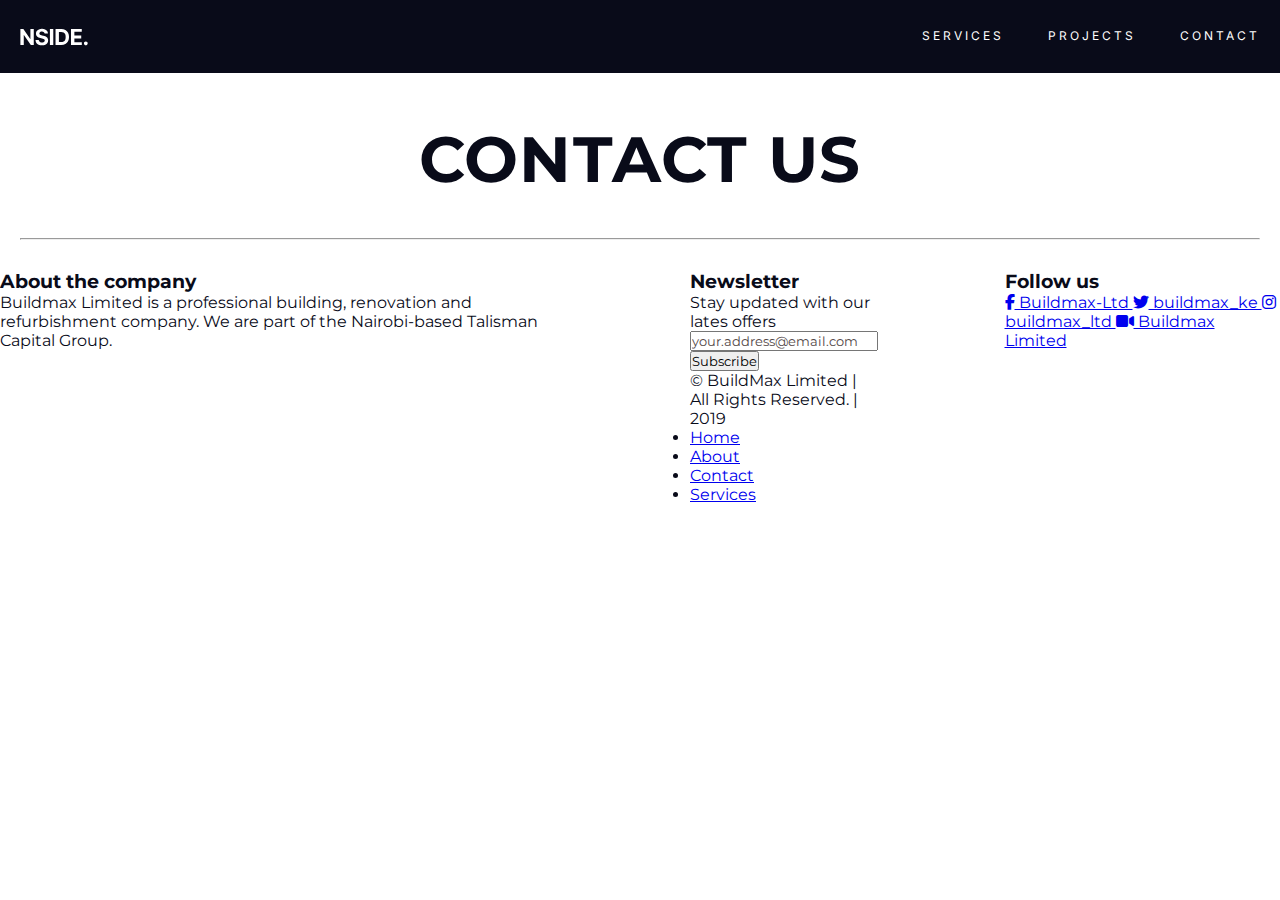
<file: service copy.html>
<!DOCTYPE html>
<html lang="en">

<head>
    <meta charset="UTF-8">
    <meta name="viewport" content="width=device-width, initial-scale=1.0">
    <title>Home Construction</title>
    <link rel="stylesheet" href="https://unpkg.com/swiper/swiper-bundle.min.css">
    <link rel="icon" href="./img/header/logo.svg">
    <link rel="stylesheet" href="./css/main.css">

    <!-- font awesome -->
    <link rel="stylesheet" href="https://cdnjs.cloudflare.com/ajax/libs/font-awesome/6.7.2/css/all.min.css"
        integrity="sha512-Evv84Mr4kqVGRNSgIGL/F/aIDqQb7xQ2vcrdIwxfjThSH8CSR7PBEakCr51Ck+w+/U6swU2Im1vVX0SVk9ABhg=="
        crossorigin="anonymous" referrerpolicy="no-referrer" />
    <!-- AOS -->
    <link href="https://unpkg.com/aos@2.3.1/dist/aos.css" rel="stylesheet">
    <script src="./js/app.js" defer></script>
</head>

<body>

    <!-- header start -->
    <header class="header">
        <div class="header-container container">
            <a href="./index.html" class="header-logo">
                <img src="./img/header/logo.svg" alt="header logo">
            </a>
            <ul class="nav-list">
                <li class="nav-item">
                    <a href="" class="nav-link">
                        Services
                    </a>
                </li>
                <li class="nav-item">
                    <a href="" class="nav-link">
                        Projects
                    </a>
                </li>
                <li class="nav-item">
                    <a href="" class="nav-link">
                        Contact
                    </a>
                </li>
            </ul>
        </div>
    </header>
    <!-- header end -->
    <!-- wrapper start -->

    <section class="hero-page">
        <div class="hero-page-container container">
            <h2 class="hero-page-title">Contact US</h2>
            <hr>
        </div>
    </section>

    <!-- footer start -->
    <footer>
        <div class="footer-container">
            <div class="item">
                <h3 class="title">About the company</h3>
                <p>
                    Buildmax Limited is a professional building, renovation and refurbishment company. We are part of
                    the Nairobi-based Talisman Capital Group.
                </p>
            </div>
            <div class="item">
                <h3 class="title">Newsletter</h3>

                <div>
                    <form>
                        <p>Stay updated with our lates offers</p>
                        <input type="email" placeholder="your.address@email.com" required>
                        <input type="submit" class="submit-btn" value="Subscribe">
                    </form>

                    <p class="copyright">© BuildMax Limited | All Rights Reserved. | 2019</p>
                </div>

                <ul class="bottom-navbar">
                    <li>
                        <a href="#">Home</a>
                    </li>
                    <li>
                        <a href="#">About</a>
                    </li>
                    <li>
                        <a href="#">Contact</a>
                    </li>
                    <li>
                        <a href="#">Services</a>
                    </li>
                </ul>
            </div>
            <div class="item">
                <h3 class="title">Follow us</h3>

                <div class="icons">
                    <a href="#" target="_blank">
                        <i class="fa-brands fa-facebook-f"></i>
                        Buildmax-Ltd
                    </a>
                    <a href="#" target="_blank">
                        <i class="fa-brands fa-twitter"></i>
                        buildmax_ke
                    </a>
                    <a href="#" target="_blank">
                        <i class="fa-brands fa-instagram"></i>
                        buildmax_ltd
                    </a>
                    <a href="#" target="_blank">
                        <i class="fa-solid fa-video"></i>
                        Buildmax Limited
                    </a>
                </div>
            </div>
        </div>
    </footer>
    <!-- footer end -->

    <script src="https://unpkg.com/aos@2.3.1/dist/aos.js"></script>
    <script src="https://unpkg.com/swiper/swiper-bundle.min.js"></script>
    <script>
        AOS.init();
    </script>
</body>

</html>
</file>
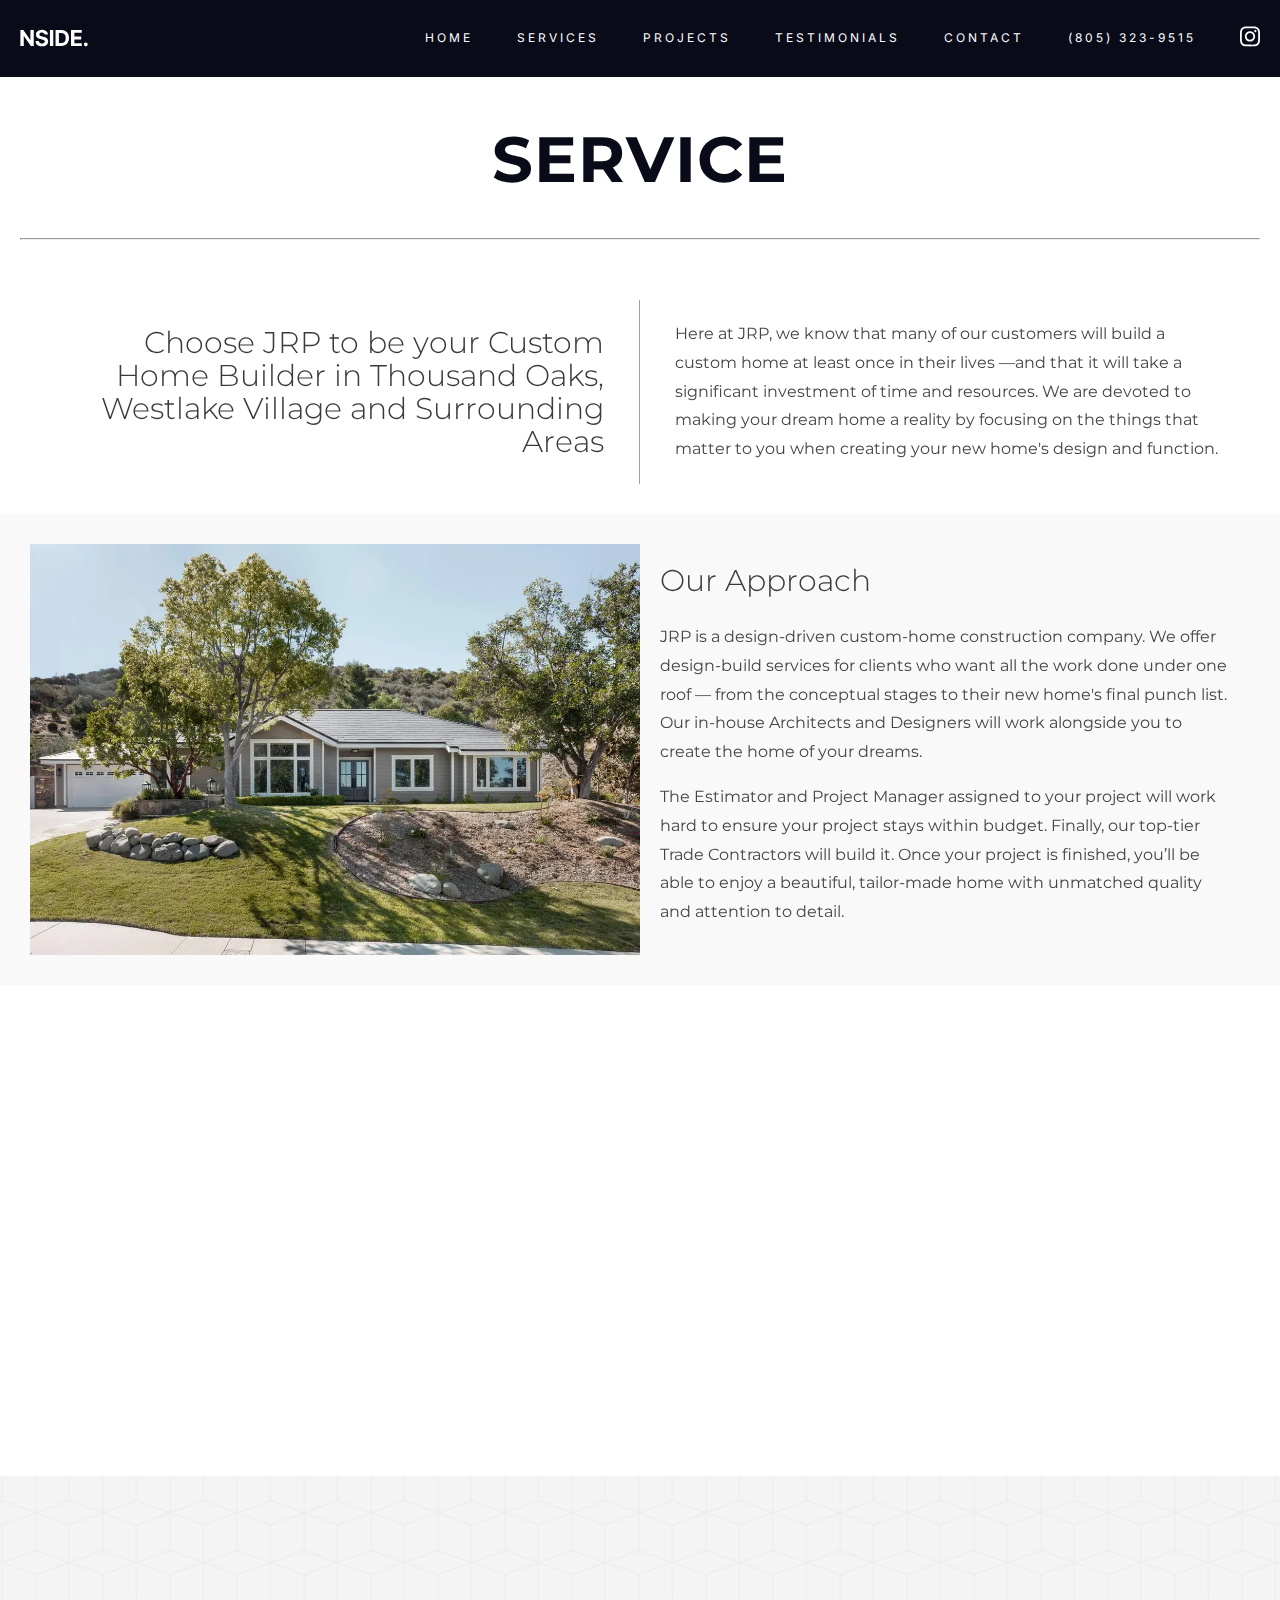
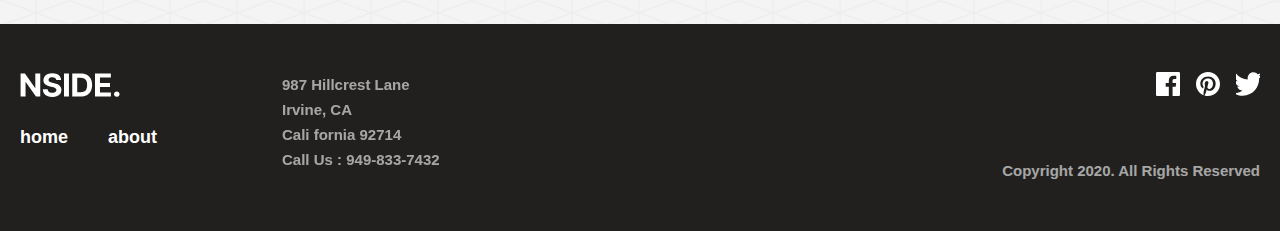
<file: service.html>
<!DOCTYPE html>
<html lang="en">

<head>
    <meta charset="UTF-8">
    <meta name="viewport" content="width=device-width, initial-scale=1.0">
    <title>Service</title>
    <link rel="stylesheet" href="https://unpkg.com/swiper/swiper-bundle.min.css">
    <link rel="icon" href="./img/header/logo.svg">
    <link rel="stylesheet" href="./css/main.css">
    <link rel="stylesheet" href="./css/service.css">

    <!-- font awesome -->
    <link rel="stylesheet" href="https://cdnjs.cloudflare.com/ajax/libs/font-awesome/6.7.2/css/all.min.css"
        integrity="sha512-Evv84Mr4kqVGRNSgIGL/F/aIDqQb7xQ2vcrdIwxfjThSH8CSR7PBEakCr51Ck+w+/U6swU2Im1vVX0SVk9ABhg=="
        crossorigin="anonymous" referrerpolicy="no-referrer" />
    <!-- AOS -->
    <link href="https://unpkg.com/aos@2.3.1/dist/aos.css" rel="stylesheet">
    <script src="./js/app.js" defer></script>
</head>

<body>

    <!-- header start -->
    <header class="header">
        <div class="header-container container">
            <a href="./index.html" class="header-logo">
                <img loading="lazy" decoding="async" src="./img/header/logo.svg" alt="header logo">
            </a>
            <ul class="nav-list">
                <li class="nav-item">
                    <a href="/" class="nav-link">
                        Home
                    </a>
                </li>
                <li class="nav-item">
                    <a href="./service.html" class="nav-link">
                        Services
                    </a>
                </li>
                <li class="nav-item">
                    <a href="./project.html" class="nav-link">
                        Projects
                    </a>
                </li>
                <li class="nav-item">
                    <a href="./testimonials.html" class="nav-link">
                        Testimonials
                    </a>
                </li>
                <li class="nav-item">
                    <a href="./contact.html" class="nav-link">
                        Contact
                    </a>
                </li>
                <li class="nav-item">
                    <a href="tel:+1-805-3239515" class="nav-link">
                        (805) 323-9515
                    </a>
                </li>
                <li class="nav-item">
                    <a target="_blank" href="https://www.instagram.com/icsconstructionmi/" class="nav-link">
                        <svg width="20" xmlns="http://www.w3.org/2000/svg"
                            viewBox="0 0 448 512"><!--!Font Awesome Free 6.7.2 by @fontawesome - https://fontawesome.com License - https://fontawesome.com/license/free Copyright 2025 Fonticons, Inc.-->
                            <path fill="#ffffff"
                                d="M224.1 141c-63.6 0-114.9 51.3-114.9 114.9s51.3 114.9 114.9 114.9S339 319.5 339 255.9 287.7 141 224.1 141zm0 189.6c-41.1 0-74.7-33.5-74.7-74.7s33.5-74.7 74.7-74.7 74.7 33.5 74.7 74.7-33.6 74.7-74.7 74.7zm146.4-194.3c0 14.9-12 26.8-26.8 26.8-14.9 0-26.8-12-26.8-26.8s12-26.8 26.8-26.8 26.8 12 26.8 26.8zm76.1 27.2c-1.7-35.9-9.9-67.7-36.2-93.9-26.2-26.2-58-34.4-93.9-36.2-37-2.1-147.9-2.1-184.9 0-35.8 1.7-67.6 9.9-93.9 36.1s-34.4 58-36.2 93.9c-2.1 37-2.1 147.9 0 184.9 1.7 35.9 9.9 67.7 36.2 93.9s58 34.4 93.9 36.2c37 2.1 147.9 2.1 184.9 0 35.9-1.7 67.7-9.9 93.9-36.2 26.2-26.2 34.4-58 36.2-93.9 2.1-37 2.1-147.8 0-184.8zM398.8 388c-7.8 19.6-22.9 34.7-42.6 42.6-29.5 11.7-99.5 9-132.1 9s-102.7 2.6-132.1-9c-19.6-7.8-34.7-22.9-42.6-42.6-11.7-29.5-9-99.5-9-132.1s-2.6-102.7 9-132.1c7.8-19.6 22.9-34.7 42.6-42.6 29.5-11.7 99.5-9 132.1-9s102.7-2.6 132.1 9c19.6 7.8 34.7 22.9 42.6 42.6 11.7 29.5 9 99.5 9 132.1s2.7 102.7-9 132.1z" />
                        </svg>
                    </a>
                </li>
            </ul>
            <button class="hamburgerBars" aria-label="Toggle navigation menu">
                <svg xmlns="http://www.w3.org/2000/svg" width="20" fill="#fff"
                    viewBox="0 0 448 512"><!--!Font Awesome Free 6.7.2 by @fontawesome - https://fontawesome.com License - https://fontawesome.com/license/free Copyright 2025 Fonticons, Inc.-->
                    <path
                        d="M0 96C0 78.3 14.3 64 32 64l384 0c17.7 0 32 14.3 32 32s-14.3 32-32 32L32 128C14.3 128 0 113.7 0 96zM0 256c0-17.7 14.3-32 32-32l384 0c17.7 0 32 14.3 32 32s-14.3 32-32 32L32 288c-17.7 0-32-14.3-32-32zM448 416c0 17.7-14.3 32-32 32L32 448c-17.7 0-32-14.3-32-32s14.3-32 32-32l384 0c17.7 0 32 14.3 32 32z" />
                </svg>
            </button>

        </div>

        <div class="responsive-menu">
            <div class="responsive-menu-top">
                <img loading="lazy" decoding="async" src="./img/header/logo.svg" alt="header logo">
                <button class="hamburgerClose" aria-label="Toggle navigation menu">
                    <svg width="20" fill="#fff" xmlns="http://www.w3.org/2000/svg"
                        viewBox="0 0 384 512"><!--!Font Awesome Free 6.7.2 by @fontawesome - https://fontawesome.com License - https://fontawesome.com/license/free Copyright 2025 Fonticons, Inc.-->
                        <path
                            d="M342.6 150.6c12.5-12.5 12.5-32.8 0-45.3s-32.8-12.5-45.3 0L192 210.7 86.6 105.4c-12.5-12.5-32.8-12.5-45.3 0s-12.5 32.8 0 45.3L146.7 256 41.4 361.4c-12.5 12.5-12.5 32.8 0 45.3s32.8 12.5 45.3 0L192 301.3 297.4 406.6c12.5 12.5 32.8 12.5 45.3 0s12.5-32.8 0-45.3L237.3 256 342.6 150.6z" />
                    </svg>
                </button>
            </div>
            <ul class="nav-list">
                <li class="nav-item">
                    <a href="/" class="nav-link">
                        Home
                    </a>
                </li>
                <li class="nav-item">
                    <a href="./service.html" class="nav-link">
                        Services
                    </a>
                </li>
                <li class="nav-item">
                    <a href="./project.html" class="nav-link">
                        Projects
                    </a>
                </li>
                <li class="nav-item">
                    <a href="./contact.html" class="nav-link">
                        Testimonials
                    </a>
                </li>
                <li class="nav-item">
                    <a href="./contact.html" class="nav-link">
                        Contact
                    </a>
                </li>
                <li class="nav-item">
                    <a href="tel:+1-805-3239515" class="nav-link">
                        (805) 323-9515
                    </a>
                </li>
                <li class="nav-item">
                    <a target="_blank" href="https://www.instagram.com/icsconstructionmi/" class="nav-link">
                        <svg width="20" xmlns="http://www.w3.org/2000/svg"
                            viewBox="0 0 448 512"><!--!Font Awesome Free 6.7.2 by @fontawesome - https://fontawesome.com License - https://fontawesome.com/license/free Copyright 2025 Fonticons, Inc.-->
                            <path fill="#ffffff"
                                d="M224.1 141c-63.6 0-114.9 51.3-114.9 114.9s51.3 114.9 114.9 114.9S339 319.5 339 255.9 287.7 141 224.1 141zm0 189.6c-41.1 0-74.7-33.5-74.7-74.7s33.5-74.7 74.7-74.7 74.7 33.5 74.7 74.7-33.6 74.7-74.7 74.7zm146.4-194.3c0 14.9-12 26.8-26.8 26.8-14.9 0-26.8-12-26.8-26.8s12-26.8 26.8-26.8 26.8 12 26.8 26.8zm76.1 27.2c-1.7-35.9-9.9-67.7-36.2-93.9-26.2-26.2-58-34.4-93.9-36.2-37-2.1-147.9-2.1-184.9 0-35.8 1.7-67.6 9.9-93.9 36.1s-34.4 58-36.2 93.9c-2.1 37-2.1 147.9 0 184.9 1.7 35.9 9.9 67.7 36.2 93.9s58 34.4 93.9 36.2c37 2.1 147.9 2.1 184.9 0 35.9-1.7 67.7-9.9 93.9-36.2 26.2-26.2 34.4-58 36.2-93.9 2.1-37 2.1-147.8 0-184.8zM398.8 388c-7.8 19.6-22.9 34.7-42.6 42.6-29.5 11.7-99.5 9-132.1 9s-102.7 2.6-132.1-9c-19.6-7.8-34.7-22.9-42.6-42.6-11.7-29.5-9-99.5-9-132.1s-2.6-102.7 9-132.1c7.8-19.6 22.9-34.7 42.6-42.6 29.5-11.7 99.5-9 132.1-9s102.7-2.6 132.1 9c19.6 7.8 34.7 22.9 42.6 42.6 11.7 29.5 9 99.5 9 132.1s2.7 102.7-9 132.1z" />
                        </svg>
                    </a>
                </li>
            </ul>

        </div>
    </header>
    <!-- header end -->



    <!-- hero start -->
    <section class="hero-page">
        <div class="hero-page-container container">
            <h2 class="hero-page-title">Service</h2>
            <hr>
        </div>
    </section>
    <!-- hero end -->

    <!-- custom home header start -->
    <section class="custom-home-section custom-home-header">
        <div class="container">
            <h2 class="custom-home-title" data-aos="fade-up" data-aos-delay="100">
                Choose JRP to be your Custom Home Builder in Thousand Oaks, Westlake Village and Surrounding Areas
            </h2>
            <p class="custom-home-description" data-aos="fade-up" data-aos-delay="200">
                Here at JRP, we know that many of our customers will build a custom home at least once in their lives
                —and that it will take a significant investment of time and resources. We are devoted to making your
                dream home a reality by focusing on the things that matter to you when creating your new home's
                design and function.
            </p>
        </div>
    </section>
    <!-- custom home header end -->

    <!-- our approach start -->
    <section class="custom-home-section our-approach">
        <div class="container">
            <div class="approach-image">
                <img loading="lazy" decoding="async" src="img/services/home-1.webp" alt="Custom Home Example" data-aos="fade-up" data-aos-delay="100">
            </div>
            <div class="custome-home-content">
                <h3 class="custome-home-title" data-aos="fade-up" data-aos-delay="100">Our Approach</h3>
                <p data-aos="fade-up" data-aos-delay="200">
                    JRP is a design-driven custom-home construction company. We offer design-build services for
                    clients who want all the work done under one roof — from the conceptual stages to their new
                    home's final punch list. Our in-house Architects and Designers will work alongside you to create
                    the home of your dreams.
                </p>
                <p data-aos="fade-up" data-aos-delay="300">
                    The Estimator and Project Manager assigned to your project will work hard to ensure your project
                    stays within budget. Finally, our top-tier Trade Contractors will build it. Once your project is
                    finished, you’ll be able to enjoy a beautiful, tailor-made home with unmatched quality and
                    attention to detail.
                </p>
            </div>
        </div>
    </section>
    <!-- our approach end -->

    <!-- our experience start -->
    <section class="custom-home-section our-experience">
        <div class="container">
            <div class="approach-image">
                <img loading="lazy" decoding="async" src="img/services/home-2.webp" alt="Custom Home Example" data-aos="fade-up" data-aos-delay="100">
            </div>
            <div class="custome-home-content">
                <h3 class="custome-home-title" data-aos="fade-up" data-aos-delay="100">Our Experience</h3>
                <p data-aos="fade-up" data-aos-delay="200">
                    JRP has earned some of the finest customer satisfaction ratings among any custom home builders
                    surveyed
                    in Westlake, Thousand Oaks, and the Conejo Valley. When awarding JRP such accolades, clients
                    consistently cite our professionalism as specially made home Contractors, excellence in architecture
                    and
                    design, and our well-defined build process.
                </p>
                <p data-aos="fade-up" data-aos-delay="300">
                    Drawing from our real-world experience as home builders, you can trust that we’ll recommend only the
                    best products, materials, building techniques, and energy efficiency options for your unique custom
                    project and budget. We offer you a smooth building process backed by decades of experience and
                    quality
                    construction every step of the way.
                </p>
            </div>
        </div>
    </section>
    <!-- our experience end -->

    <!-- additions start -->
    <section class="additions">
        <h2 data-aos="fade-up" data-aos-delay="100">Get Inspired</h2>
        <p data-aos="fade-up" data-aos-delay="200">Visit our <a href="project.html">Portfolio</a> to view completed
            projects and get ideas for your own custom home.</p>
    </section>
    <!-- additions end -->

   <!-- footer start -->
   <footer class="footer">
    <div class="footer-container container">
        <div class="footer-left">
            <img class="footer-logo" src="./img/header/logo.svg" alt="">
            <div class="footer-list">
                <a class="footer-link" href="#">home</a>
                <a class="footer-link" href="#">about</a>
            </div>
        </div>
        <div class="footer-map">
            <a class="footer-map-link" href="">987  Hillcrest Lane <br>  Irvine, CA <br> Cali fornia 92714</a>
            <a class="footer-call" href="#">Call Us : 949-833-7432</a>
        </div>
        <div class="footer-right">
            <ul class="footer-social">
                <li class="footer-social"><a class="footer-social-link" href="#"><img src="./img/footer/icon-facebook.svg" alt="facebook"></a></li>
                <li class="footer-social"><a class="footer-social-link" href="#"><img src="./img/footer/icon-pinterest.svg" alt="pinterest"></a></li>
                <li class="footer-social"><a class="footer-social-link" href="#"><img src="./img/footer/icon-twitter.svg" alt="twitter"></a></li>
            </ul>
            <p class="footer-right-text">Copyright 2020. All Rights Reserved</p>
        </div>
    </div>
</footer>
<!-- footer end -->

    <script src="https://unpkg.com/aos@2.3.1/dist/aos.js"></script>
    <script src="https://unpkg.com/swiper/swiper-bundle.min.js"></script>
    <script>
        AOS.init();
    </script>
</body>

</html>
</file>
<file: css/main.css>
@import url("https://fonts.googleapis.com/css2?family=Edu+AU+VIC+WA+NT+Pre:wght@400..700&family=Inter:ital,opsz,wght@0,14..32,100..900;1,14..32,100..900&family=League+Gothic&family=Manrope:wght@200..800&family=Open+Sans:ital,wght@0,300..800;1,300..800&family=Poppins:ital,wght@0,100;0,200;0,300;0,400;0,500;0,600;0,700;0,800;0,900;1,100;1,200;1,300;1,400;1,500;1,600;1,700;1,800;1,900&family=Raleway:ital,wght@0,100..900;1,100..900&family=Roboto:ital,wght@0,100;0,300;0,400;0,500;0,700;0,900;1,100;1,300;1,400;1,500;1,700;1,900&family=Rubik:ital,wght@0,300..900;1,300..900&family=Source+Code+Pro:ital,wght@0,200..900;1,200..900&display=swap");
@import url("https://fonts.googleapis.com/css2?family=Montserrat:ital,wght@0,100..900;1,100..900&display=swap");

* {
    margin: 0;
    padding: 0;
    box-sizing: border-box;
}

html {
    scroll-behavior: smooth;
}

body,
html {
    overflow-x: hidden;
}

body {
    display: flex;
    flex-direction: column;
    min-height: 100vh;
    font-family: Inter, sans-serif;
    color: #090b19;
    display: flex;
    flex-direction: column;
    min-height: 100vh;
    color: #090b19;
    font-family: "Montserrat", sans-serif;
}

input,
button,
textarea {
    outline: none;
    font-family: inherit;
}

button {
    cursor: pointer;
}

::placeholder {
    color: #534847;
}

.wrapper {
    background-image: linear-gradient(rgba(0, 0, 0, 0.2), rgba(0, 0, 0, 0.2)), url(../img/wrapper/banner.webp);
    background-position: center;
    background-repeat: no-repeat;
    background-size: cover;
    min-height: 90vh;
}

img {
    max-width: 100%;
    object-fit: cover;
}

/* header start */

.header {
    padding-top: 25px;
    padding-bottom: 25px;
    background-color: #090b19;
    position: fixed;
    top: 0;
    left: 0;
    z-index: 10;
    width: 100%;
}

.header-container {
    max-width: 1440px !important;
    margin-left: auto;
    margin-right: auto;
    padding-left: 20px;
    padding-right: 20px;
    display: flex;
    align-items: center;
    justify-content: space-between;
}

.container {
    max-width: 1440px;
    margin-left: auto;
    margin-right: auto;
    padding-left: 20px;
    padding-right: 20px;
}

.header-logo {
    display: flex;
}

.nav-list {
    display: flex;
    align-items: center;
    gap: 44px;
    list-style: none;
}
.nav-list .nav-item:nth-last-child(1) .nav-link::after{
    display: none;
}
.nav-list .nav-item:nth-last-child(2) .nav-link::after{
    display: none;
}

.nav-link {
    font-family: Inter, sans-serif;
    font-size: 12px;
    font-weight: 400;
    line-height: 20px;
    letter-spacing: 3px;
    color: white;
    text-decoration: none;
    text-transform: uppercase;
    display: inline-flex;
    position: relative;
    padding-bottom: 2px;
}
.nav-link::after{
    content: "";
    width: 0%;
    height: 1.5px ;
    background-color: white;
    display: block;
    position: absolute;
    bottom: 0;
    left: 0;
    transition: all .4s;
}
.nav-link:hover::after {
    width: 100%;
}

.nav-item:nth-last-child(1)::after{
    display: none;
}

/* header end */

/* hero start */
.hero {
    padding-top: 120px;
    padding-bottom: 100px;
    background-image: linear-gradient(rgba(0, 0, 0, 0.2), rgba(0, 0, 0, 0.2)), url(../img/wrapper/banner.webp);
    background-position: center;
    background-repeat: no-repeat;
    background-size: cover;
    min-height: 90vh;
    display: flex;
    align-items: center;
    justify-content: start;
    position: relative;
}

.hero-container {
    width: 100%;
}

.hero-text {
    font-size: 12px;
    font-weight: 400;
    line-height: 20px;
    letter-spacing: 4px;
    color: white;
    margin-bottom: 54px;
    text-transform: uppercase;
}

.hero-title {
    font-size: 78px;
    font-weight: 600;
    line-height: 93.6px;
    color: white;
    margin-bottom: 35px;
}

.hero-link {
    font-size: 11px;
    font-weight: 400;
    line-height: 20px;
    letter-spacing: 3px;
    text-align: center;
    color: white;
    border: 1px solid #ffffffbf;
    border-radius: 100px;
    padding: 20px 28px;
    text-decoration: none;
    transition: opacity 0.3s;
    display: inline-block;
}

.hero-link:hover {
    opacity: 0.6;
}

.hero-btn {
    width: 100px;
    height: 100px;
    cursor: pointer;
    display: flex;
    margin-left: auto;
    border: 1px solid white;
    border-radius: 50%;
    align-items: center;
    justify-content: center;
    transition: transform 0.3s;
    position: absolute;
    right: 20px;
    bottom: 5vw;
}

.hero-btn img {
    width: 24px;
}

.hero-btn:hover {
    transform: scale(1.1);
}

@media (min-width: 1540px) {
    .header-container {
        max-width: 1544px !important;
    }

    .hero-title {
        font-size: 120px;
        line-height: 1.2;
        margin-bottom: 50px;
    }
}

@media (max-width: 640px) {
    .hero-btn {
        width: 80px;
        height: 80px;
        cursor: pointer;
        display: flex;
        margin-left: auto;
        border: 1px solid white;
        border-radius: 50%;
        align-items: center;
        justify-content: center;
        transition: transform 0.3s;
        position: absolute;
        right: 20px;
        bottom: 8vw;
    }

    .hero-title {
        font-size: 48px;
        line-height: 1;
    }
}

/* hero end */

/* product start */
.product {
    padding-top: 123px;
    padding-bottom: 123px;
}

.product-container {
    max-width: 1404px;
    margin-left: auto;
    margin-right: auto;
    display: grid;
    grid-template-columns: 1fr 1fr;
    align-items: center;
    justify-content: center;
    gap: 90px;
}

.product-banner {
    max-width: 668px;
    height: 717px;
    display: flex;
    object-fit: cover;
    width: 100%;
}

.product-title {
    font-size: 64px;
    margin-bottom: 30px;
    font-weight: 500;
    line-height: 75px;
    text-align: left;
}

.product-text {
    color: #7a7a7a;
    margin-bottom: 39px;
    font-size: 20px;
    font-weight: 500;
    line-height: 30px;
    text-align: left;
}

@media (max-width: 900px) {
    .product {
    }

    .product-container {
        grid-template-columns: 1fr;
        gap: 0;
    }

    .product-info {
        order: -2;
    }

    .product-banner {
        max-width: 668px;
        height: 717px;
        display: flex;
        width: 100%;
    }

    .product {
        padding-top: 60px;
        padding-bottom: 60px;
    }

    .product-banner {
        max-width: 668px;
        height: 317px;
        display: flex;
        object-fit: cover;
        width: 100%;
        object-position: center;
    }

    .product-title {
        font-size: 45px;
        margin-bottom: 20px;
        font-weight: 500;
        line-height: 75px;
        text-align: left;
    }

    .product-text {
        color: #7a7a7a;
        margin-bottom: 20px;
        font-size: 18px;
        font-weight: 500;
        line-height: 1.2;
        text-align: left;
    }
}

/* product end */

/* about start */

.about {
    background-image: linear-gradient(rgba(0, 0, 0, 0.2), rgba(0, 0, 0, 0.2)), url(../img/about/about-bacround_img.webp);
    background-position: center;
    background-repeat: no-repeat;
    background-size: cover;
    padding-top: 154px;
    padding-bottom: 129px;
}

.about-container {
    max-width: 1404px;
    margin-left: auto;
    margin-right: auto;
}

.about-text {
    color: #ffffff;
    text-transform: uppercase;
    margin-bottom: 103px;
    font-size: 12px;
    font-weight: 400;
    line-height: 20px;
    letter-spacing: 4px;
    text-align: left;
}

.about-title {
    color: #ffffff;
    font-size: 48px;
    margin-bottom: 34px;
    font-weight: 600;
    line-height: 55.2px;
    text-align: left;
}

.about-link {
    color: #ffffff;
    font-size: 12px;
    font-weight: 400;
    line-height: 20px;
    letter-spacing: 4px;
    text-align: left;
    border-left: 2px solid #ffffff;
    display: flex;
    padding-left: 20px;
    margin-bottom: 127px;
    text-decoration: none;
}

.about-btn {
    width: 100px;
    height: 100px;
    cursor: pointer;
    display: flex;
    border: 1px solid white;
    border-radius: 50%;
    align-items: center;
    justify-content: center;
    transition: transform 0.3s;
    background-color: transparent;
}

.about-btn img {
    width: 24px;
}

.about-btn:hover {
    transform: scale(1.1);
}

.about-container {
    max-width: 1404px;
    margin-left: auto;
    margin-right: auto;
    padding-left: 20px;
    padding-right: 20px;
}

.about-text {
    color: #ffffff;
    text-transform: uppercase;
    margin-bottom: 50px;
    font-size: 12px;
    font-weight: 400;
    line-height: 20px;
    letter-spacing: 4px;
    text-align: left;
}

.about-title {
    color: #ffffff;
    font-size: 38px;
    max-width: 548px;
    margin-bottom: 34px;
    font-weight: 600;
    line-height: 55.2px;
    text-align: left;
}

.about-link {
    color: #ffffff;
    font-size: 12px;
    font-weight: 400;
    line-height: 20px;
    letter-spacing: 4px;
    text-align: left;
    border-left: 2px solid #ffffff;
    display: flex;
    padding-left: 20px;
    margin-bottom: 127px;
    text-decoration: none;
}

.about-btn {
    width: 100px;
    height: 100px;
    cursor: pointer;
    display: flex;
    border: 1px solid white;
    border-radius: 50%;
    align-items: center;
    justify-content: center;
    transition: transform 0.3s;
}

.about-btn img {
    width: 24px;
}

.about-btn:hover {
    transform: scale(1.1);
}

@media (max-width: 768px) {
    .about {
        background-size: cover;
        padding-top: 60px;
        padding-bottom: 60px;
    }

    .about-title {
        color: #ffffff;
        font-size: 28px;
        max-width: 548px;
        margin-bottom: 34px;
        font-weight: 600;
        line-height: 33px;
        text-align: left;
    }

    .about-link {
        margin-bottom: 60px;
    }

    .about-btn {
        width: 80px;
        height: 80px;
    }
}

/* about end */

/* california start */
.california {
    padding-bottom: 122px;
    padding-left: 20px;
    padding-right: 20px;
}

.california-card {
    position: relative;
    height: 440px;
    display: flex;
    align-items: center;
    flex-direction: column;
    padding-top: 36px;
    padding-bottom: 14px;
    overflow: hidden;
    transition: transform 0.3s;
    user-select: none;
}

.california-card-img {
    width: 100%;
    height: 100%;
    object-fit: cover;
    position: absolute;
    top: 0;
    left: 0;
    transition: transform 0.3s;
}

.california-card:hover .california-card-img {
    transform: scale(1.12);
}

.california-card-title {
    position: relative;
    z-index: 11;
    font-size: 12px;
    font-weight: 400;
    line-height: 20px;
    letter-spacing: 4px;
    text-align: center;
    color: white;
    margin-bottom: 12px;
}

.california-card-heading {
    position: relative;
    z-index: 11;
    font-size: 24px;
    font-weight: 700;
    line-height: 30px;
    letter-spacing: -0.7200000286102295px;
    text-align: center;
    color: white;
}

.california-card-date {
    position: relative;
    z-index: 11;
    margin-top: auto;
    font-size: 12px;
    font-weight: 400;
    line-height: 20px;
    letter-spacing: 4px;
    text-align: left;
    color: white;
}

.swiper-pagination-california {
    padding-top: 20px;
    justify-content: center !important;
    display: flex;
    padding-bottom: 20px;
    gap: 10px;
}

.swiper-pagination-bullet {
    transform: scale(1) !important;
    width: 4px;
    height: 4px;
    position: relative;
    opacity: 1;
    margin: 0;
    outline: 1px solid black;
    outline-offset: 0px;
    transition: outline-offset 0.3s;
}

.swiper-pagination-bullet.swiper-pagination-bullet-active {
    background-color: black !important;
    width: 4px;
    height: 4px;
    outline: 1px solid black;
    outline-offset: 5px;
}

@media (max-width: 768px) {
    .california-card {
        height: 330px;
    }
}

/* swiper end swiper-pagination-bullet-active*/

/* california end */

/* benefits start */
.benefits {
    background-color: #f5f6f8;
    padding: 123px 0;
    /* instead of: Apercu, sans-serif */
}

.benefits-container {
    max-width: 1444px;
    margin: auto;
    padding: 15px;
}

.benefits-title {
    margin-bottom: 100px;
    font-size: 100px;
    font-weight: 300;
    line-height: 1;
    color: #21201e;
    text-align: center;
}

.benefits-items {
    display: grid;
    grid-template-columns: 1fr 1fr 1fr;
    gap: 33px;
}

.benefits-item {
    padding: 40px 0;
}

.benefits-item img {
    display: inline-block;
    display: block;
    height: 30px;
    margin-bottom: 30px;
}

.benefits-item .title {
    color: #21201e;
    font-size: 44px;
    font-weight: 500;
    margin-bottom: 30px;
}

.benefits-item p {
    color: #21201e;
    font-size: 18px;
    font-weight: 300;
    line-height: 26px;
    opacity: 0.7;
}

@media (max-width: 768px) {
    .benefits {
        padding-top: 60px;
        padding-bottom: 60px;
    }

    .benefits-items {
        display: grid;
        grid-template-columns: 1fr;
        gap: 30px;
    }

    .benefits-title {
        margin-bottom: 40px;
        font-size: 48px;
        font-weight: 600;
        line-height: 1;
        color: #21201e;
        text-align: left;
    }

    .benefits-item .title {
        color: #21201e;
        font-size: 28px;
        font-weight: 500;
        margin-bottom: 20px;
    }

    .benefits-item {
        padding: 0;
    }

    .benefits-item p {
        color: #21201e;
        font-size: 14px;
        font-weight: 300;
        line-height: 20px;
        opacity: 0.7;
    }

    .california {
        padding-left: 0;
        padding-right: 0;
        padding-bottom: 80px;
    }
}

/* benefits end */

@media (max-width: 400px) {
    .bottom-navbar {
        margin-top: 20px;
        flex-wrap: wrap;
    }

    .hero-text {
        margin-bottom: 30px;
    }

    .hero-title {
        font-size: 42px;
        margin-bottom: 80px;
    }
}

/* footer end */

.hero-page {
    margin-top: 90px;
    padding-top: 30px;
    padding-bottom: 30px;
}

.hero-page-title {
    text-align: center;
    font-size: 64px;
    margin-bottom: 40px;
    text-transform: uppercase;
    letter-spacing: 1.2px;
}

@media screen and (max-width: 1440px) {
    /* .container {
    max-width: 1170px;
  } */
}

@media (max-width: 1200px) {
    /* .container {
    max-width: 970px;
  } */
}

@media screen and (max-width: 1024px) {
    .hero-page-title {
        font-size: 50px;
        margin-bottom: 35px;
    }
}

@media screen and (max-width: 768px) {
    .hero-page-title {
        font-size: 40px;
    }
}

/* responsive menu */

.hamburgerBars {
    display: none;
}

.responsive-menu {
    position: fixed;
    top: 0;
    left: -100%;
    width: 100%;
    height: 100vh;
    background-color: black;
    z-index: 122;
    padding: 25px 20px;
    display: none;
    transition: left 0.3s;
}

.responsive-menu.active {
    left: 0;
}

body.active {
    overflow: hidden !important;
    height: 100vh;
}

.responsive-menu-top {
    display: flex;
    align-items: center;
    justify-content: space-between;
    margin-bottom: 80px;
}

.hamburgerClose {
    background-color: transparent;
    border: none;
    display: flex;
}

.responsive-menu .nav-list {
    display: flex;
    flex-direction: column;
    align-items: start;
}

@media (max-width: 900px) {
    .nav-list {
        display: none;
    }

    .hamburgerBars {
        display: flex;
        background-color: transparent;
        border: none;
    }

    .responsive-menu {
        display: block;
    }

    .hero-page {
        margin-top: 80px;
    }
}

.about-video {
    position: fixed;
    top: 0;
    left: 0;
    width: 100%;
    height: 100vh;
    background-color: rgba(0, 0, 0, 0.792);
    z-index: 111;
    display: none;
    align-items: center;
    justify-content: center;
}

.about-video.active {
    display: flex;
}

.about-video-info {
    max-width: 600px;
    padding: 40px;
    border-radius: 10px;
    position: relative;
    width: 100%;
}

.about-video-close {
    position: absolute;
    top: 20px;
    right: 20px;
    display: flex;
    border: none;
    background-color: transparent;
}

.about-video iframe,
.about-video video {
    width: 100%;
    box-shadow: rgba(149, 157, 165, 0.2) 0px 8px 24px;
}

@media (max-width: 540px) {
    .about-video iframe,
    .about-video video {
        height: 250px;
        box-shadow: rgba(149, 157, 165, 0.2) 0px 8px 24px;
    }
}

.home-header {
    background-color: transparent;
}

.home-header.scrolled {
    background-color: #21201e;
}

.footer {
    background-color: #21201e;
    padding-top: 48px;
    padding-bottom: 48px;
}
.footer-container {
    display: flex;
    align-items: start;
    gap: 125px;
}
.footer-left {
    display: flex;
    flex-direction: column;
    align-items: start;
    gap: 25px;
}
.footer-logo {
    width: 100px;
}
.footer-list {
    display: flex;
    gap: 40px;

}
.footer-link {
    font-family: Livvic, sans-serif;
    font-size: 18px;
    font-weight: 600;
    line-height: 28px;
    text-align: left;
    color: white;
    text-decoration: none;
}
.footer-map {
    max-width: 167px;
}
.footer-map-link {
    font-family: Livvic, sans-serif;
    font-size: 15px;
    font-weight: 600;
    line-height: 25px;
    text-align: left;
    color: white;
    opacity: 60%;
    text-decoration: none;
}
.footer-call {
    font-family: Livvic, sans-serif;
    font-size: 15px;
    font-weight: 600;
    line-height: 25px;
    text-align: left;
    display: block;
    color: white;
    opacity: 60%;
    text-decoration: none;
}
.footer-right {
    margin-left: auto;
    display: flex;
    flex-direction: column;
    justify-content: end;
    align-items: end;
}
.footer-social {
    display: flex;
    gap: 16px;
    margin-bottom: 31px;
}
.footer-social-link {
    display: flex;
}

.footer-social-link:hover{
    opacity: 0.8;
}

.footer-right-text {
    margin-top: auto;
    font-family: Livvic, sans-serif;
    font-size: 15px;
    font-weight: 600;
    line-height: 25px;
    text-align: right;
    opacity: 60%;
    color: white;
}

@media (max-width: 768px) {
    .footer-container {
        flex-direction: column;
        justify-content: center;
        align-items: center;
        gap: 30px;
    }
    .footer-right {
        margin-right: auto;
        justify-content: center;
    }
    .footer-social {
        margin-right: auto;
        margin-left: auto;
        justify-content: center;
    }
    .footer-map {
        text-align: center;
    }
    
}
</file>
<file: css/contact.css>
/* request section start */
.request {
    padding: 130px 0 70px;
}

.request .row {
    display: flex;
}

.request .text {
    flex: 0 0 30%;
    max-width: 30%;
    padding-inline: 15px;
}

.request .text h2 {
    font-size: 75px;
    font-weight: 300;
    margin-bottom: 50px;
    line-height: 1;
}

.request .text p {
    font-size: 18px;
    font-weight: 300;
    line-height: 26px;
    max-width: 75%;
    opacity: .7;
    margin-bottom: 30px;
}

.request-list{
    display: flex;
    flex-direction: column;
    list-style: none;
    gap: 10px;
}
.request-list b{
    display: block;
    margin-bottom: 5px;
}

.request-list a{
    display: block;
    text-decoration: none;
    color: #090b19;
}

.request .form {
    display: flex;
    flex-grow: 1;
    padding-left: 200px;
}

.request .form form {
    display: flex;
    flex-wrap: wrap;
    width: 100%;
}

.request .form .form-group {
    margin-bottom: 20px;
    flex: 0 0 100%;
    max-width: 100%;
    opacity: .7;
    padding: 0 30px;
    transition: opacity .4s;
}

.request .form .form-group:hover {
    opacity: 1;
}

.request .form .form-group.half {
    flex: 0 0 50%;
    max-width: 50%;
}

.request .form .form-group label {
    display: block;
    font-size: 18px;
    font-weight: 300;
}

.request .form .form-group input,
.request .form .form-group textarea {
    background-color: transparent;
    border: none;
    border-bottom: 1px solid hsla(0, 0%, 0%, 0.4);
    font-size: 16px;
    font-weight: 300;
    height: 46px;
    width: 100%;
}

.request .form .form-group textarea {
    height: 160px;
    padding-top: 10px;
    resize: none;
}

.request .form .button {
    display: flex;
    justify-content: flex-end;
    padding: 0 30px;
    width: 100%;
}

.request .form .button button {
    align-items: center;
    background-color: transparent;
    border: 0;
    display: flex;
    font-size: 18px;
    font-weight: 500;
    padding: 0;
    position: relative;
    z-index: 1;
    color: #090b19;
    font-weight: bold;
}

.request .form .button button i {
    display: block;
    font-size: 15px;
    margin-left: 15px;
}

.request .form .button button:before {
    content: "";
    background: #090b19;
    bottom: -7px;
    display: block;
    height: 2px;
    left: 0;
    position: absolute;
    transition: width .4s;
    width: 0;
}

.request .form .button button.active:before,
.request .form .button button:hover:before {
    width: calc(100% - 30px);
}

/* request section end */

/* map section start */
.map {
    margin: 63px 0 0;
}

.map .container {
    padding: 0;
    max-width: unset;
}

.map iframe {
    width: 100%;
    aspect-ratio: 3/1;
    max-height: 50vh;
    min-height: 250px;
}

/* map section end */

/* media start */
@media screen and (max-width: 1440px) {
    .request {
        padding: 80px 0 10px;
    }

    .request .form {
        padding-left: 150px;
    }

    .request .text h2 {
        font-size: 60px;
        margin-bottom: 30px;
    }

    .request .form .form-group {
        padding: 0 15px;
    }

    .request .text p {
        font-size: 16px;
        line-height: 1.4;
        max-width: 100%;
    }

    .request .form form {
        margin: 0 -15px;
    }
}

@media screen and (max-width: 1200px) {
    .request {
        padding: 60px 0;
    }

    .request .text {
        flex: auto;
    }

    .request .text h2 {
        font-size: 40px;
    }

    .request .form {
        padding-left: 70px;
    }
}

@media screen and (max-width: 1000px) {
    .request {
        padding: 40px 0;
    }

    .request .row {
        flex-wrap: wrap;
    }

    .request .form form {
        margin: 0;
    }

    .request .form {
        flex: 0 0 100%;
        flex-grow: unset;
        max-width: 100%;
        padding: 0;
    }

    .request .text {
        flex: 0 0 100%;
        margin-bottom: 30px;
        max-width: 100%;
    }
}

@media screen and (max-width: 768px) {
    .request .container {
        padding: 0 5px;
    }

    .request .text h2 {
        font-size: 50px;
    }

    .request .form .form-group.half {
        flex: 0 0 100%;
        max-width: 100%;
    }
}



/* media end */
</file>
<file: css/project.css>
/* filter buttons start */
a {
    outline: none;
}

.filter-buttons {
    display: flex;
    justify-content: center;
    gap: 15px;
    margin-bottom: 30px;
    flex-wrap: wrap;
}




.filter-btn {
    background: #f2f2f2;
    color: #000000;
    border: none;
    padding: 8px 20px;
    outline: none;
    transition: all 0.3s ease;
    font-size: 15px;
    letter-spacing: 1.2px;
    font-weight: 400;
    line-height: 1.8;
}

.filter-btn-dark {
    background-color: #444444;
    color: #ffffff;
}

.filter-btn-dark.active {
    background-color: #000000;
}

/* filter buttons end */

/* gallery start */
.hidden {
    opacity: 0;
    pointer-events: none;
}

.gallery {
    display: grid;
    grid-template-columns: repeat(4, 1fr);
    grid-gap: 22px;
    margin-bottom: 48px;
}

.gallery .item {
    transition: all 0.2s ease;
    height: 280px;
}

.gallery .item a {
    text-decoration: none;
    color: inherit;
    transition: color 0.3s ease-in-out;
}

.gallery .item-content {
    text-align: center;
    padding: 10px;
}

.gallery .item-title a {
    font-weight: 400;
    font-size: 18px;
    color: #3a3a3a;
}

.gallery .item p {
    font-style: italic;
    color: #110000;
    font-size: 14px;
    letter-spacing: 1px;
}

.projects-container {
    max-width: 1200px;
}

.item-image img {
    width: 100%;
    height: 100%;
    transition: all .3s;
    object-fit: cover;
}

.item-image {
    display: flex;
    overflow: hidden;
    width: 100%;
    height: 100%;
}

.item-image:hover img {
    transform: scale(1.2);
}

/* gallery end */
@media (max-width:980px) {
    .gallery {
        display: grid;
        grid-template-columns: repeat(3, 1fr);
        grid-gap: 22px;
        margin-bottom: 48px;
    }
}

@media (max-width:780px) {
    .gallery {
        display: grid;
        grid-template-columns: repeat(2, 1fr);
        grid-gap: 22px;
        margin-bottom: 48px;
    }
}

@media (max-width:540px) {
    .gallery {
        display: grid;
        grid-template-columns: repeat(1, 1fr);
        grid-gap: 22px;
        margin-bottom: 48px;
    }
}

@media screen and (max-width: 500px) {
    .filter-buttons {
        margin-bottom: 20px;
    }

    .filter-btn {
        font-size: 12px;
        padding: 6px 18px;
    }
}
</file>
<file: css/service.css>
section h1,
section:not(.hero-page) h2,
section h3,
section h4,
section h5,
section h6 {
    line-height: 1.1;
    color: #3a3a3a;
    font-family: "Montserrat", sans-serif;
    font-weight: 300;
}

.custom-home-section p {
    color: #444;
    font-size: 16px;
    font-weight: 400;
    line-height: 1.8;
    word-wrap: break-word;
}

.custom-home-section .container {
    max-width: 1400px;
    display: grid;
    grid-template-columns: repeat(2, 1fr);
    padding: 30px;
}

/* custom home header start */
.custom-home-title {
    font-size: 30px;
    line-height: 1.3;
    text-align: right;
    color: #3a3a3a;
    font-family: "Montserrat", sans-serif;
    font-weight: 300;
    padding: 20px 35px 20px 20px;

    display: flex;
    align-items: center;
    justify-content: center;
    border-right: 1px solid #a0a0a0;
}

.custom-home-description {
    padding: 20px 20px 20px 35px;
}

/* custom home header end */

/* custom home sections start */
.our-approach {
    background-color: #f9f9f9;
}

.custome-home-content {
    padding: 20px;
    display: flex;
    flex-direction: column;
    gap: 16px;
}

.custome-home-title {
    margin-bottom: 10px;
    font-size: 30px;
}

.approach-image img {
    height: 100%;
}

.our-experience .approach-image {
    order: 1;
}

/* custom home sections end */

/* additions start */
.additions {
    padding: 30px 20px 30px;
    text-align: center;
    background-image: url('../img/services/cubes-2.webp');
    background-repeat: repeat;
    background-position: center center;
    background-attachment: scroll;
    background-size: auto;
    background-color: #f4f4f4;
}

.additions h2 {
    font-size: 35px;
}

.additions p {
    margin: 10px 0 16px;
    color: #444;
    font-size: 19px;
}

.additions a {
    color: #000000;
    font-weight: bold;
    text-decoration: none;
}

/* additions end */

/* media start */
@media screen and (max-width: 900px) {
    .custom-home-section .container {
        padding: 20px;
    }
}

@media screen and (max-width: 800px) {
    .custom-home-section .container {
        grid-template-columns: 1fr;
        padding: 0;
    }

    .custom-home-title {
        text-align: left;
    }

    .approach-image img {
        width: 100%;
        height: 200px;
    }

    .our-experience .approach-image {
        order: 0;
    }

    .custom-home-section h2 {
        font-size: 22px;
    }

    .custom-home-description.custom-home-description {
        padding: 0 20px 40px;
        max-width: 400px;
        margin: auto;
        line-height: 1.4;
    }

    .custom-home-section p {
        line-height: 1.7;
    }
}

@media screen and (max-width: 500px) {
    .custom-home-description.custom-home-description {
        max-width: 100%;
    }
}
</file>
